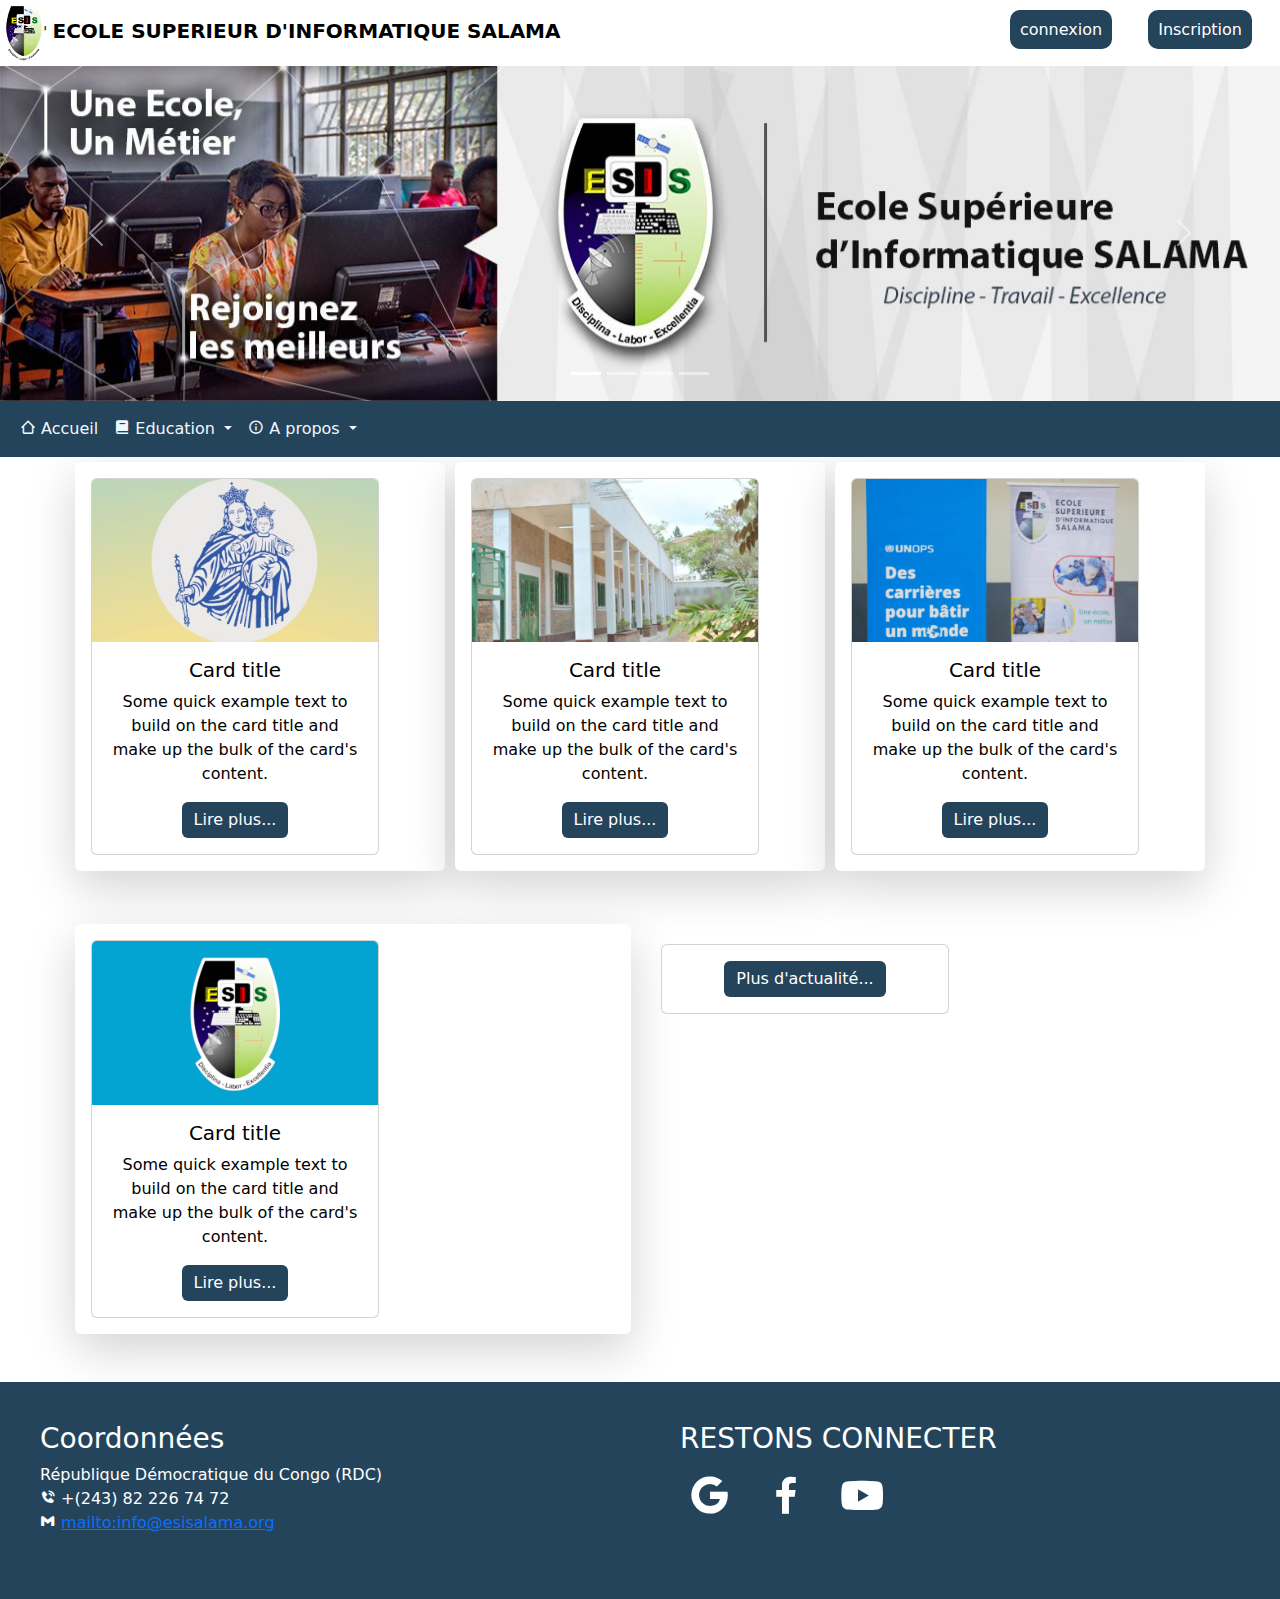
<file: index.html>
<!DOCTYPE html>
<html lang="en">
<head>
    <meta charset="utf-8">
    <meta name="viewport" content="width=device-width, initial-scale=1">
    <link href='https://unpkg.com/boxicons@2.1.2/css/boxicons.min.css' rel='stylesheet'>
    <link rel="shortcut icon" href="./asset/img/logo.png" type="image/x-icon">
    <link rel="stylesheet" href="./asset/framework/bootstrap.min.css">
    <script src="./asset/framework/bootstrap.bundle.min.js"></script>
    <!-- <link href="https://cdn.jsdelivr.net/npm/bootstrap@5.2.1/dist/css/bootstrap.min.css" rel="stylesheet">
    <script src="https://cdn.jsdelivr.net/npm/bootstrap@5.2.1/dist/js/bootstrap.bundle.min.js"></script> -->
    <link rel="stylesheet" href="./asset/css/index.css">
    <title>ESIS SALAMA</title>
</head>
<body>
<header>
    <!-- Inscription et connexion -->
    <div class="d-flex justify-content-between first-header">
      <div>
        <img src="./asset/img/logo.png" alt="">'
        <span class="ESIS">ECOLE SUPERIEUR D'INFORMATIQUE SALAMA</span>
      </div>
      <div class="d-flex flex-row-reverse Inscription-connexion">
          <div class="p-2"><a href="#">Inscription</a></div>
          <div class="p-2"><a href="https://www.esisalama.net/elearning/login/index.php">connexion</a></div>
      </div>
    </div>
    <!-- Carousel -->
    <div id="carouselExampleIndicators" class="carousel slide" data-bs-ride="true">
        <div class="carousel-indicators">
          <button type="button" data-bs-target="#carouselExampleIndicators" data-bs-slide-to="0" class="active" aria-current="true" aria-label="Slide 1"></button>
          <button type="button" data-bs-target="#carouselExampleIndicators" data-bs-slide-to="1" aria-label="Slide 2"></button>
          <button type="button" data-bs-target="#carouselExampleIndicators" data-bs-slide-to="2" aria-label="Slide 3"></button>
          <button type="button" data-bs-target="#carouselExampleIndicators" data-bs-slide-to="3" aria-label="Slide 4"></button>
        </div>
        <div class="carousel-inner">
          <div class="carousel-item active">
            <img src="./asset/img/banner_principale.jpg" class="d-block w-100" alt="principale">
          </div>
          <div class="carousel-item">
            <img src="./asset/img/banner_reseaux.png" class="d-block w-100" alt="reseaux">
          </div>
          <div class="carousel-item">
            <img src="./asset/img/banner_genie_log.png" class="d-block w-100" alt="genie logiciel">
          </div>
          <div class="carousel-item">
            <img src="./asset/img/banner_design.png" class="d-block w-100" alt="design">
          </div>
        </div>
        <button class="carousel-control-prev" type="button" data-bs-target="#carouselExampleIndicators" data-bs-slide="prev">
          <span class="carousel-control-prev-icon" aria-hidden="true"></span>
          <span class="visually-hidden">Previous</span>
        </button>
        <button class="carousel-control-next" type="button" data-bs-target="#carouselExampleIndicators" data-bs-slide="next">
          <span class="carousel-control-next-icon" aria-hidden="true"></span>
          <span class="visually-hidden">Next</span>
        </button>
    </div>
    <!-- Fin carousel -->
    <!-- Nav bar -->
    <nav class="navbar navbar-expand-lg third-header">
        <div class="container-fluid">
          <button class="navbar-toggler" type="button" data-bs-toggle="collapse" data-bs-target="#navbarNavDropdown" aria-controls="navbarNavDropdown" aria-expanded="false" aria-label="Toggle navigation" style="border: solid 1px white;">
            <span class="navbar-toggler-icon"></span>
          </button>
          <div class="collapse navbar-collapse" id="navbarNavDropdown">
            <ul class="navbar-nav">
              <li class="nav-item">
                <a class="nav-link link" aria-current="page" href="./index.html"><i class='bx bx-home-alt-2' ></i>  Accueil</a>
              </li>
              <li class="nav-item dropdown">
                <a class="nav-link dropdown-toggle link" href="#" role="button" data-bs-toggle="dropdown" aria-expanded="false">
                  <i class='bx bxs-book'></i>  Education
                </a>
                <ul class="dropdown-menu">
                  <li><a class="dropdown-item" href="./pages/horaire.html">Horaire</a></li>
                  <li><a class="dropdown-item" href="./pages/centre d'excellence.html">Centre d'Excellence</a></li>
                  <li><a class="dropdown-item" href="./pages/bibliotheque.html">Bibliotheque</a></li>
                  <li><a class="dropdown-item" href="./pages/publication.html" target="_blank">Publication</a></li>
                  <li><a class="dropdown-item" href="#">Recours</a></li>
                  <li><a class="dropdown-item" href="#">Suivi TFC</a></li>
                </ul>
              </li>
              <li class="nav-item dropdown">
                <a class="nav-link dropdown-toggle link" href="#" role="button" data-bs-toggle="dropdown" aria-expanded="false">
                <i class='bx bx-info-circle'></i>    A propos
                </a>
                <ul class="dropdown-menu">
                  <li><a class="dropdown-item" href="./pages/a-propos/a-propos.html">Presentation</a></li>
                  <li><a class="dropdown-item" href="./pages/a-propos/cursus.html">Cursus</a></li>
                  <li><a class="dropdown-item" href="./pages/a-propos/admission.html">Admmission</a></li>
                  <li><a class="dropdown-item" href="./pages/a-propos/contact.html">Nous contacter</a></li>
                </ul>
              </li>
            </ul>
          </div>
        </div>
    </nav>
</header>
<main>
    <div class="container text-center">
        <div class="row">
            <div class="col colonne cols-md-12 shadow-lg p-3 mb-5 bg-body rounded" >
                <div class="card" style="width: 18rem;">
                    <img src="./asset/img/Actualite/img-03062022-143540.jpeg" class="card-img-top" alt="...">
                    <div class="card-body">
                      <h5 class="card-title">Card title</h5>
                      <p class="card-text">Some quick example text to build on the card title and make up the bulk of the card's content.</p>
                      <a href="#" class="btn btn-primary">Lire plus...</a>
                    </div>
                  </div>
            </div>
            <div class="col colonne cols-md-12 shadow-lg p-3 mb-5 bg-body rounded">
                <div class="card" style="width: 18rem;">
                    <img src="./asset/img/Actualite/img-11072022-072850.jpg" class="card-img-top" alt="...">
                    <div class="card-body">
                      <h5 class="card-title">Card title</h5>
                      <p class="card-text">Some quick example text to build on the card title and make up the bulk of the card's content.</p>
                      <a href="#" class="btn btn-primary">Lire plus...</a>
                    </div>
                  </div>
            </div>
            <div class="col colonne cols-md-12 shadow-lg p-3 mb-5 bg-body rounded">
                <div class="card" style="width: 18rem;">
                    <img src="./asset/img/Actualite/img-11072022-183756.jpg" class="card-img-top" alt="...">
                    <div class="card-body">
                      <h5 class="card-title">Card title</h5>
                      <p class="card-text">Some quick example text to build on the card title and make up the bulk of the card's content.</p>
                      <a href="#" class="btn btn-primary">Lire plus...</a>
                    </div>
                  </div>
            </div>
            <div class="col colonne cols-md-12 shadow-lg p-3 mb-5 bg-body rounded">
                <div class="card" style="width: 18rem;">
                    <img src="./asset/img/Actualite/img-25082022-141338.png" class="card-img-top" alt="...">
                    <div class="card-body">
                      <h5 class="card-title">Card title</h5>
                      <p class="card-text">Some quick example text to build on the card title and make up the bulk of the card's content.</p>
                      <a href="#" class="btn btn-primary">Lire plus...</a>
                    </div>
                  </div>
            </div>
            <div class="col colonne cols-md-12">
              <div class="card" style="width: 18rem;">
                  <div class="card-body">
                    <a href="#" class="btn btn-primary">Plus d'actualité...</a>
                  </div>
                </div>
          </div>
        </div>
    </div>  
</main>
<footer >
    <div class="container-fluid">
        <div class="row">
            <div class="col-md-6 col-xs-12 footer">
                <h3>Coordonnées</h3>
                <p>République Démocratique du Congo (RDC)
                    <br>
                    <i class='bx bxs-phone-call'></i>
                    +(243) 82 226 74 72
                    <br>
                    <i class='bx bxl-gmail' ></i>
                    <a href="mailto:info@esisalama.org">mailto:info@esisalama.org</a>
            </div>
            <div class="col-md-6 col-xs-12 footer">
                <h3>RESTONS CONNECTER</h3>
                <p class="icons-contact">
                    <a href="#" target="_blank"><i class='bx bxl-google' ></i></a>
                    <a href="#" target="_blank"><i class='bx bxl-facebook' ></i></a>
                    <a href="#" target="_blank"><i class='bx bxl-youtube'></i></a>
                </p>
            </div>
        </div>
    </div>
</footer>
</body>
</html>
</file>
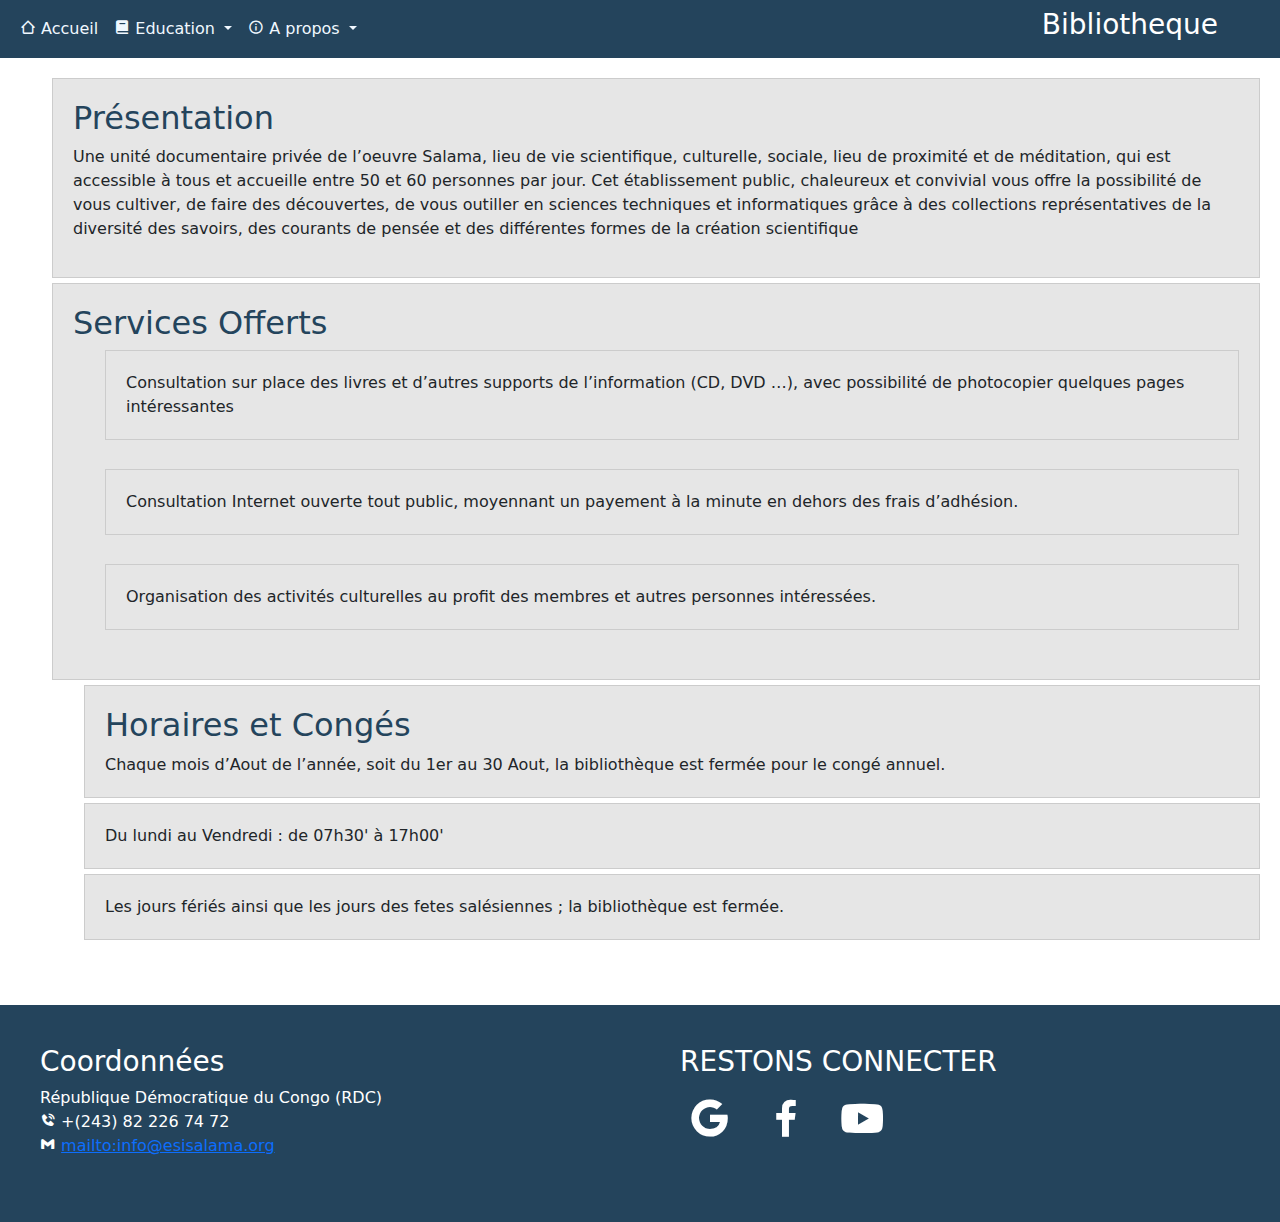
<file: pages/bibliotheque.html>
<!DOCTYPE html>
<html>
<head>
  <meta charset="utf-8">
  <meta name="viewport" content="width=device-width, initial-scale=1">
  <link href='https://unpkg.com/boxicons@2.1.2/css/boxicons.min.css' rel='stylesheet'>
  <link rel="shortcut icon" href="../asset/img/logo.png" type="image/x-icon">
  <link rel="stylesheet" href="../asset/framework/bootstrap.min.css">
  <script src="../asset/framework/bootstrap.bundle.min.js"></script>
  <!-- <link href="https://cdn.jsdelivr.net/npm/bootstrap@5.2.1/dist/css/bootstrap.min.css" rel="stylesheet">
  <script src="https://cdn.jsdelivr.net/npm/bootstrap@5.2.1/dist/js/bootstrap.bundle.min.js"></script> -->
  <link rel="stylesheet" href="../asset/css/index.css">
  <title>Bibliotheque</title>
</head>
<body >
<header>
<nav class="navbar navbar-expand-lg third-header">
    <div class="container-fluid">
      <button class="navbar-toggler" type="button" data-bs-toggle="collapse" data-bs-target="#navbarNavDropdown" aria-controls="navbarNavDropdown" aria-expanded="false" aria-label="Toggle navigation">
        <span class="navbar-toggler-icon"></span>
      </button>
      <div class="collapse navbar-collapse" id="navbarNavDropdown">
        <ul class="navbar-nav">
          <li class="nav-item">
            <a class="nav-link link" aria-current="page" href="../index.html"><i class='bx bx-home-alt-2' ></i>  Accueil</a>
          </li>
          <li class="nav-item dropdown">
            <a class="nav-link dropdown-toggle link" href="#" role="button" data-bs-toggle="dropdown" aria-expanded="false">
              <i class='bx bxs-book'></i>  Education
            </a>
            <ul class="dropdown-menu">
              <li><a class="dropdown-item" href="./horaire.html">Horaire</a></li>
              <li><a class="dropdown-item" href="./centre d'excellence.html">Centre d'Excellence</a></li>
              <li><a class="dropdown-item" href="./bibliotheque.html">Bibliotheque</a></li>
              <li><a class="dropdown-item" href="./publication.html" target="_blank">Publication</a></li>
              <li><a class="dropdown-item" href="#">Recours</a></li>
              <li><a class="dropdown-item" href="#">Suivi TFC</a></li>
            </ul>
          </li>
          <li class="nav-item dropdown">
            <a class="nav-link dropdown-toggle link" href="#" role="button" data-bs-toggle="dropdown" aria-expanded="false">
            <i class='bx bx-info-circle'></i>    A propos
            </a>
            <ul class="dropdown-menu">
              <li><a class="dropdown-item" href="./pages/a-propos/a-propos.html">Presentation</a></li>
              <li><a class="dropdown-item" href="./pages/a-propos/cursus.html">Cursus</a></li>
              <li><a class="dropdown-item" href="./pages/a-propos/admission.html">Admmission</a></li>
              <li><a class="dropdown-item" href="./pages/a-propos/contact.html">Nous contacter</a></li>
            </ul>
          </li>
        </ul>
      </div>
      <div>
        <h3 class="active-page">Bibliotheque</h3>
      </div>
    </div>
</nav>
</header>
<main style="font: px25/1.5 timesnewroman, Helvetica,sans-serif;" class="bilbiotheque">
    <ul id="bibliotheque">
      <li>
          <h3>Présentation</h3>

          <p>Une unité documentaire privée de l’oeuvre Salama, lieu de vie scientifique, culturelle, sociale, lieu de proximité et de méditation, qui est accessible à tous et accueille entre 50 et 60 personnes par jour. Cet établissement public, chaleureux et convivial vous offre la possibilité de vous cultiver, de faire des découvertes, de vous outiller en sciences techniques et informatiques grâce à des collections représentatives de la diversité des savoirs, des courants de pensée et des différentes formes de la création scientifique</p>
          
      </li>


      <li>
          <h3>Services Offerts</h3>

          
          <ul id="bibliotheque">
            <li>Consultation sur place des livres et d’autres supports de l’information (CD, DVD …), avec possibilité de photocopier quelques pages intéressantes</li>
        
            
            <br>
            <li>Consultation Internet ouverte tout public, moyennant un payement à la minute en dehors des frais d’adhésion.</li>
            <br>
            <li>Organisation des activités culturelles au profit des membres et autres personnes intéressées.</li>
            <br>
          </ul>
            
        </li>



          
        <ul id="bibliotheque">
          <li><h3>Horaires et Congés</h3>
          Chaque mois d’Aout de l’année, soit du 1er au 30 Aout, la bibliothèque est fermée pour le congé annuel.
          <br>
          <li>Du lundi au Vendredi : de 07h30' à 17h00'</li>
          <li>Les jours fériés ainsi que les jours des fetes salésiennes ; la bibliothèque est fermée.</li>
          <br>
        </ul>
            
      </li>
      </ul>
</main>
<footer >
  <div class="container-fluid">
      <div class="row">
          <div class="col-md-6 col-xs-12 footer">
              <h3>Coordonnées</h3>
              <p>République Démocratique du Congo (RDC)
                  <br>
                  <i class='bx bxs-phone-call'></i>
                  +(243) 82 226 74 72
                  <br>
                  <i class='bx bxl-gmail' ></i>
                  <a href="mailto:info@esisalama.org">mailto:info@esisalama.org</a>
          </div>
          <div class="col-md-6 col-xs-12 footer">
              <h3>RESTONS CONNECTER</h3>
              <p class="icons-contact">
                  <a href="#" target="_blank"><i class='bx bxl-google' ></i></a>
                  <a href="#" target="_blank"><i class='bx bxl-facebook' ></i></a>
                  <a href="#" target="_blank"><i class='bx bxl-youtube'></i></a>
              </p>
          </div>
      </div>
  </div>
</footer>
</body>
</html>
</file>
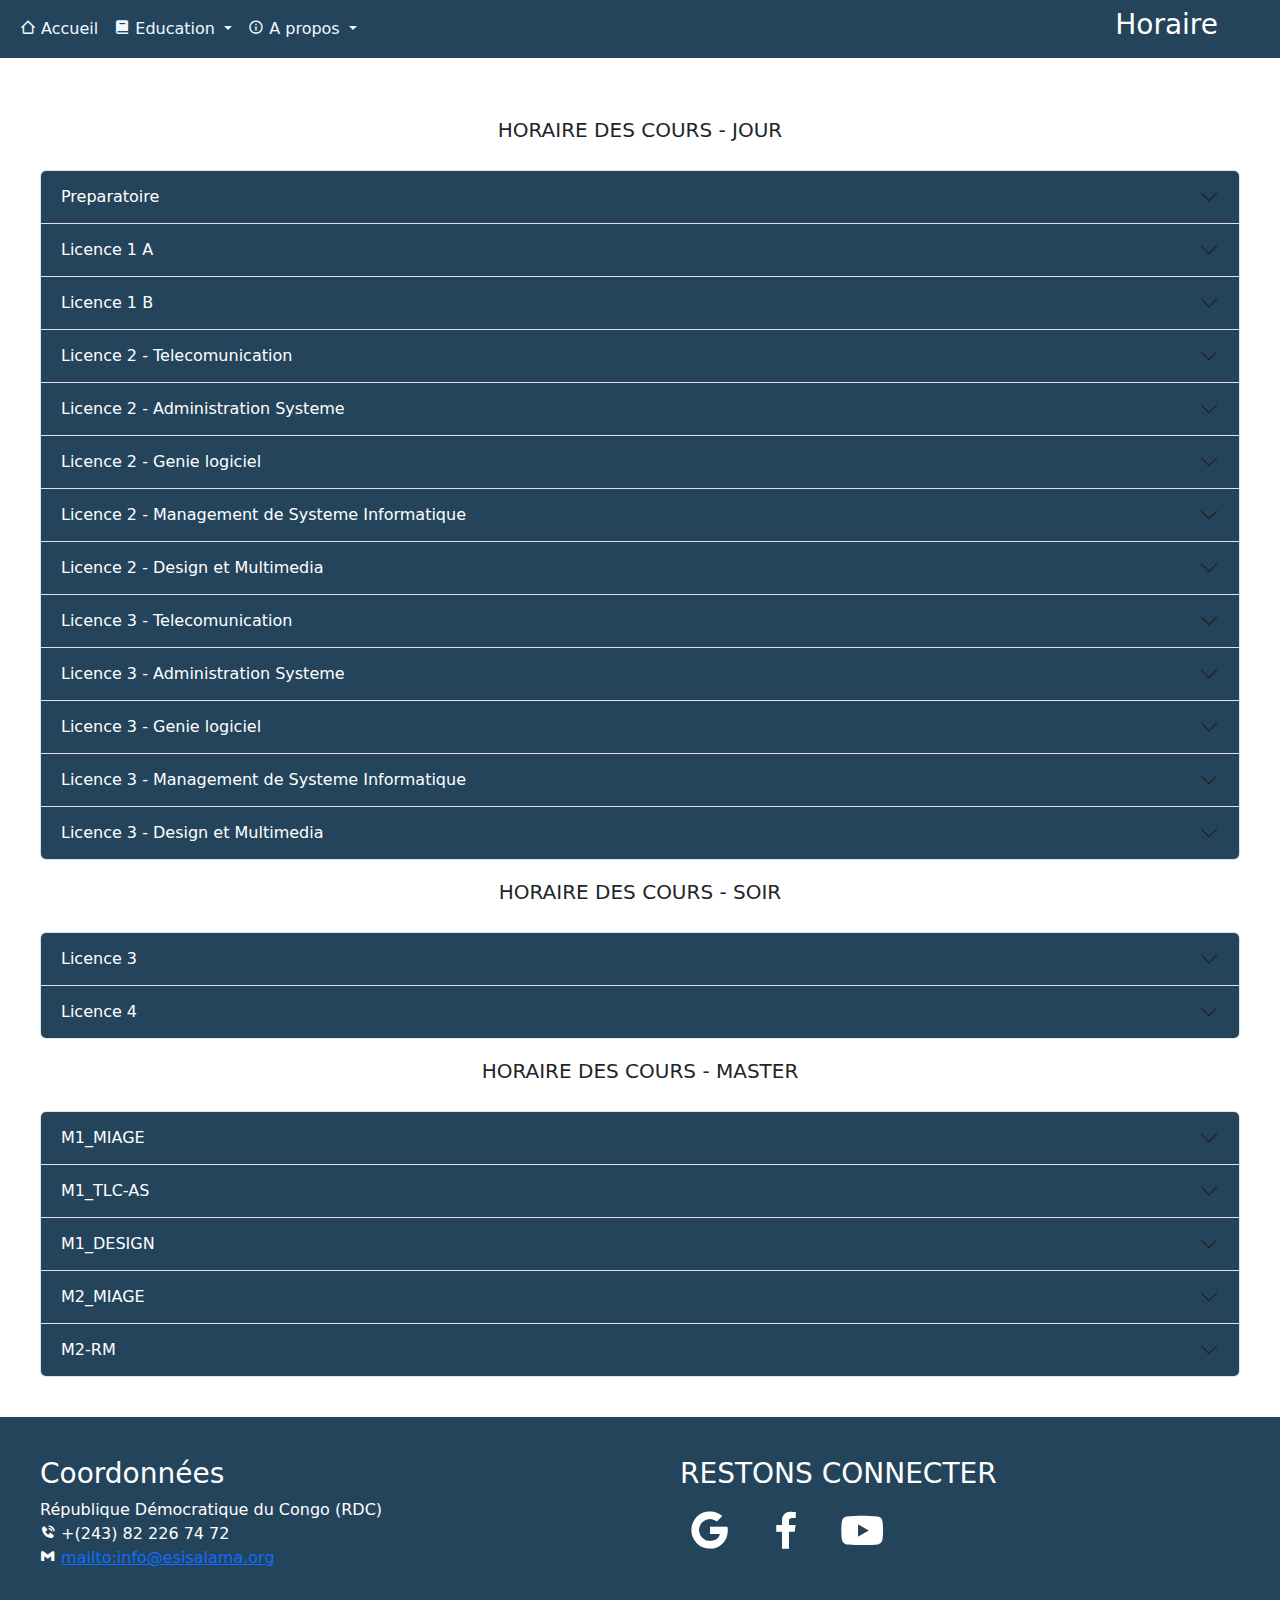
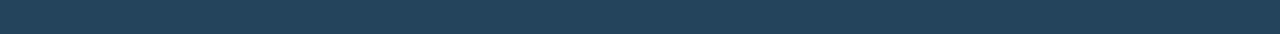
<file: pages/horaire.html>
<!DOCTYPE html>
<html lang="en">
<head>
    <meta charset="UTF-8">
    <meta http-equiv="X-UA-Compatible" content="IE=edge">
    <meta name="viewport" content="width=device-width, initial-scale=1.0">
    <link href="../asset/img/logo.png" rel="icon" type="image/png">
    <link href='https://unpkg.com/boxicons@2.1.2/css/boxicons.min.css' rel='stylesheet'>
    <link href="https://cdn.jsdelivr.net/npm/bootstrap@5.2.1/dist/css/bootstrap.min.css" rel="stylesheet">
    <script src="https://cdn.jsdelivr.net/npm/bootstrap@5.2.1/dist/js/bootstrap.bundle.min.js"></script>
    <link rel="stylesheet" href="../asset/css/index.css">
    <title>Horaires</title>
</head>
<body>
  <header>
    <nav class="navbar navbar-expand-lg third-header">
        <div class="container-fluid">
          <button class="navbar-toggler" type="button" data-bs-toggle="collapse" data-bs-target="#navbarNavDropdown" aria-controls="navbarNavDropdown" aria-expanded="false" aria-label="Toggle navigation">
            <span class="navbar-toggler-icon"></span>
          </button>
          <div class="collapse navbar-collapse" id="navbarNavDropdown">
            <ul class="navbar-nav">
              <li class="nav-item">
                <a class="nav-link link" aria-current="page" href="../index.html"><i class='bx bx-home-alt-2' ></i>  Accueil</a>
              </li>
              <li class="nav-item dropdown">
                <a class="nav-link dropdown-toggle link" href="#" role="button" data-bs-toggle="dropdown" aria-expanded="false">
                  <i class='bx bxs-book'></i>  Education
                </a>
                <ul class="dropdown-menu">
                  <li><a class="dropdown-item" href="./horaire.html">Horaire</a></li>
                  <li><a class="dropdown-item" href="./centre d'excellence.html">Centre d'Excellence</a></li>
                  <li><a class="dropdown-item" href="./bibliotheque.html">Bibliotheque</a></li>
                  <li><a class="dropdown-item" href="./publication.html" target="_blank">Publication</a></li>
                  <li><a class="dropdown-item" href="#">Recours</a></li>
                  <li><a class="dropdown-item" href="#">Suivi TFC</a></li>
                </ul>
              </li>
              <li class="nav-item dropdown">
                <a class="nav-link dropdown-toggle link" href="#" role="button" data-bs-toggle="dropdown" aria-expanded="false">
                <i class='bx bx-info-circle'></i>    A propos
                </a>
                <ul class="dropdown-menu">
                  <li><a class="dropdown-item" href="./a-propos/a-propos.html">Presentation</a></li>
                  <li><a class="dropdown-item" href="./a-propos/cursus.html">Cursus</a></li>
                  <li><a class="dropdown-item" href="./a-propos/admission.html">Admmission</a></li>
                  <li><a class="dropdown-item" href="./a-propos/contact.html">Nous contacter</a></li>
                </ul>
              </li>
            </ul>
          </div>
          <div>
            <h3 class="active-page">Horaire</h3>
          </div>
        </div>
    </nav>
  </header>

  <main class="horaire">
    
    <!-- Horaire jours -->
    <h5>HORAIRE DES COURS - JOUR</h5>
    <div>
      <div class="accordion" id="accordionExample">
          <div class="accordion-item">
            <h2 class="accordion-header" id="headingOne">
              <button class="accordion-button collapsed" type="button" data-bs-toggle="collapse" data-bs-target="#collapseOne" aria-expanded="false" aria-controls="collapseOne">
                Preparatoire
              </button>
            </h2>
            <div id="collapseOne" class="accordion-collapse collapse" aria-labelledby="headingTwo" data-bs-parent="#accordionExample">
              <div class="accordion-body">
                #Horaire de la filiere
              </div>
            </div>
          </div>
          <div class="accordion-item">
            <h2 class="accordion-header" id="headingTwoA">
              <button class="accordion-button collapsed" type="button" data-bs-toggle="collapse" data-bs-target="#collapseTwoA" aria-expanded="false" aria-controls="collapseTwoA">
                Licence 1 A
              </button>
            </h2>
            <div id="collapseTwoA" class="accordion-collapse collapse" aria-labelledby="headingTwo" data-bs-parent="#accordionExample">
              <div class="accordion-body">
                #Horaire de la filiere
              </div>
            </div>
          </div>
          <div class="accordion-item">
            <h2 class="accordion-header" id="headingTwo">
              <button class="accordion-button collapsed" type="button" data-bs-toggle="collapse" data-bs-target="#collapseTwo" aria-expanded="false" aria-controls="collapseTwo">
                Licence 1 B
              </button>
            </h2>
            <div id="collapseTwo" class="accordion-collapse collapse" aria-labelledby="headingTwo" data-bs-parent="#accordionExample">
              <div class="accordion-body">
                #Horaire de la filiere
              </div>
            </div>
          </div>
          <div class="accordion-item">
            <h2 class="accordion-header" id="headingThree">
              <button class="accordion-button collapsed" type="button" data-bs-toggle="collapse" data-bs-target="#collapseThree" aria-expanded="false" aria-controls="collapseThree">
                Licence 2 - Telecomunication
              </button>
            </h2>
            <div id="collapseThree" class="accordion-collapse collapse" aria-labelledby="headingThree" data-bs-parent="#accordionExample">
              <div class="accordion-body">
                #Horaire de la filiere
              </div>
            </div>
          </div>
          <div class="accordion-item">
              <h2 class="accordion-header" id="headingThree">
                <button class="accordion-button collapsed" type="button" data-bs-toggle="collapse" data-bs-target="#collapseFour" aria-expanded="false" aria-controls="collapseFour">
                  Licence 2 - Administration Systeme
                </button>
              </h2>
              <div id="collapseFour" class="accordion-collapse collapse" aria-labelledby="headingThree" data-bs-parent="#accordionExample">
                <div class="accordion-body">
                  #Horaire de la filiere
                </div>
              </div>
          </div>
          <div class="accordion-item">
              <h2 class="accordion-header" id="headingFive">
                <button class="accordion-button collapsed" type="button" data-bs-toggle="collapse" data-bs-target="#collapseFive" aria-expanded="false" aria-controls="collapseFive">
                  Licence 2 - Genie logiciel
                </button>
              </h2>
              <div id="collapseFive" class="accordion-collapse collapse" aria-labelledby="headingThree" data-bs-parent="#accordionExample">
                <div class="accordion-body">
                  #Horaire de la filiere
                </div>
              </div>
          </div>
          <div class="accordion-item">
              <h2 class="accordion-header" id="headingSix">
                <button class="accordion-button collapsed" type="button" data-bs-toggle="collapse" data-bs-target="#collapseSix" aria-expanded="false" aria-controls="collapseSix">
                  Licence 2 - Management de Systeme Informatique
                </button>
              </h2>
              <div id="collapseSix" class="accordion-collapse collapse" aria-labelledby="headingThree" data-bs-parent="#accordionExample">
                <div class="accordion-body">
                  #Horaire de la filiere
                </div>
              </div>
          </div>
          <div class="accordion-item">
              <h2 class="accordion-header" id="headingSeven">
                <button class="accordion-button collapsed" type="button" data-bs-toggle="collapse" data-bs-target="#collapseSeven" aria-expanded="false" aria-controls="collapseSeven">
                  Licence 2 - Design et Multimedia
                </button>
              </h2>
              <div id="collapseSeven" class="accordion-collapse collapse" aria-labelledby="headingThree" data-bs-parent="#accordionExample">
                <div class="accordion-body">
                  #Horaire de la filiere
                </div>
              </div>
          </div>
          <div class="accordion-item">
            <h2 class="accordion-header" id="headingEight">
              <button class="accordion-button collapsed" type="button" data-bs-toggle="collapse" data-bs-target="#collapseEight" aria-expanded="false" aria-controls="collapseEight">
                Licence 3 - Telecomunication
              </button>
            </h2>
            <div id="collapseEight" class="accordion-collapse collapse" aria-labelledby="headingThree" data-bs-parent="#accordionExample">
              <div class="accordion-body">
                #Horaire de la filiere
              </div>
            </div>
          </div>
          <div class="accordion-item">
              <h2 class="accordion-header" id="headingNine">
                <button class="accordion-button collapsed" type="button" data-bs-toggle="collapse" data-bs-target="#collapseNine" aria-expanded="false" aria-controls="collapseNine">
                  Licence 3 - Administration Systeme
                </button>
              </h2>
              <div id="collapseNine" class="accordion-collapse collapse" aria-labelledby="headingThree" data-bs-parent="#accordionExample">
                <div class="accordion-body">
                  #Horaire de la filiere
                </div>
              </div>
          </div>
          <div class="accordion-item">
              <h2 class="accordion-header" id="headingTen">
                <button class="accordion-button collapsed" type="button" data-bs-toggle="collapse" data-bs-target="#collapseTen" aria-expanded="false" aria-controls="collapseTen">
                  Licence 3 - Genie logiciel
                </button>
              </h2>
              <div id="collapseTen" class="accordion-collapse collapse" aria-labelledby="headingThree" data-bs-parent="#accordionExample">
                <div class="accordion-body">
                  #Horaire de la filiere
                </div>
              </div>
          </div>
          <div class="accordion-item">
              <h2 class="accordion-header" id="headingEleven">
                <button class="accordion-button collapsed" type="button" data-bs-toggle="collapse" data-bs-target="#collapseEleven" aria-expanded="false" aria-controls="collapseEleven">
                  Licence 3 - Management de Systeme Informatique
                </button>
              </h2>
              <div id="collapseEleven" class="accordion-collapse collapse" aria-labelledby="headingThree" data-bs-parent="#accordionExample">
                <div class="accordion-body">
                  #Horaire de la filiere
                </div>
              </div>
          </div>
          <div class="accordion-item">
              <h2 class="accordion-header" id="headingTwelve">
                <button class="accordion-button collapsed" type="button" data-bs-toggle="collapse" data-bs-target="#collapseTwelve" aria-expanded="false" aria-controls="collapseTwelve">
                  Licence 3 - Design et Multimedia
                </button>
              </h2>
              <div id="collapseTwelve" class="accordion-collapse collapse" aria-labelledby="headingThree" data-bs-parent="#accordionExample">
                <div class="accordion-body">
                  #Horaire de la filiere
                </div>
              </div>
          </div>
        </div>
    </div>

    <!-- Horaire soir -->
    <h5>HORAIRE DES COURS - SOIR</h5>
    <div class="accordion" id="accordionExample">
        <div class="accordion-item">
          <h2 class="accordion-header" id="headingThirdteen">
            <button class="accordion-button collapsed" type="button" data-bs-toggle="collapse" data-bs-target="#collapseThirdteen" aria-expanded="false" aria-controls="collapseThirdteen">
              Licence 3
            </button>
          </h2>
          <div id="collapseThirdteen" class="accordion-collapse collapse" aria-labelledby="headingThree" data-bs-parent="#accordionExample">
            <div class="accordion-body">
              #Horaire de la filiere
            </div>
          </div>
        </div>
  
        <div class="accordion-item">
            <h2 class="accordion-header" id="headingFouthteen">
              <button class="accordion-button collapsed" type="button" data-bs-toggle="collapse" data-bs-target="#collapseFouthteen" aria-expanded="false" aria-controls="collapseFouthteen">
                Licence 4 
              </button>
            </h2>
            <div id="collapseFouthteen" class="accordion-collapse collapse" aria-labelledby="headingThree" data-bs-parent="#accordionExample">
              <div class="accordion-body">
                #Horaire de la filiere
              </div>
            </div>
        </div>
      </div>

    <!-- Horaire master -->
    <h5>HORAIRE DES COURS - MASTER</h5>
    <div class="accordion" id="accordionExample">
      <div class="accordion-item">
        <h2 class="accordion-header" id="headingFifthteen">
          <button class="accordion-button collapsed" type="button" data-bs-toggle="collapse" data-bs-target="#collapseFifthteen" aria-expanded="false" aria-controls="collapseFifthteen">
            M1_MIAGE
          </button>
        </h2>
        <div id="collapseFifthteen" class="accordion-collapse collapse" aria-labelledby="headingThree" data-bs-parent="#accordionExample">
          <div class="accordion-body">
            #Horaire de la filiere
          </div>
        </div>
      </div>
      <div class="accordion-item">
          <h2 class="accordion-header" id="headingSixteen">
            <button class="accordion-button collapsed" type="button" data-bs-toggle="collapse" data-bs-target="#collapseSixteen" aria-expanded="false" aria-controls="collapseSixteen">
              M1_TLC-AS
            </button>
          </h2>
          <div id="collapseSixteen" class="accordion-collapse collapse" aria-labelledby="headingThree" data-bs-parent="#accordionExample">
            <div class="accordion-body">
              #Horaire de la filiere
            </div>
          </div>
      </div>
      <div class="accordion-item">
        <h2 class="accordion-header" id="headingSeventeen">
          <button class="accordion-button collapsed" type="button" data-bs-toggle="collapse" data-bs-target="#collapseSeventeen" aria-expanded="false" aria-controls="collapseSeventeen">
            M1_DESIGN
          </button>
        </h2>
        <div id="collapseSeventeen" class="accordion-collapse collapse" aria-labelledby="headingThree" data-bs-parent="#accordionExample">
          <div class="accordion-body">
            #Horaire de la filiere
          </div>
        </div>
      </div>
      <div class="accordion-item">
      <h2 class="accordion-header" id="headingEighteen">
        <button class="accordion-button collapsed" type="button" data-bs-toggle="collapse" data-bs-target="#collapseEighteen" aria-expanded="false" aria-controls="collapEighteen">
          M2_MIAGE
        </button>
      </h2>
      <div id="collapseEighteen" class="accordion-collapse collapse" aria-labelledby="headingThree" data-bs-parent="#accordionExample">
        <div class="accordion-body">
          #Horaire de la filiere
        </div>
      </div>
      </div>
      <div class="accordion-item">
    <h2 class="accordion-header" id="headingNineteen">
      <button class="accordion-button collapsed" type="button" data-bs-toggle="collapse" data-bs-target="#collapseNineteen" aria-expanded="false" aria-controls="collapseNineteen">
        M2-RM
      </button>
    </h2>
    <div id="collapseNineteen" class="accordion-collapse collapse" aria-labelledby="headingThree" data-bs-parent="#accordionExample">
      <div class="accordion-body">
        #Horaire de la filiere
      </div>
    </div>
      </div>
    </div>
  </main>

  <footer >
    <div class="container-fluid">
        <div class="row">
            <div class="col-md-6 col-xs-12 footer">
                <h3>Coordonnées</h3>
                <p>République Démocratique du Congo (RDC)
                    <br>
                    <i class='bx bxs-phone-call'></i>
                    +(243) 82 226 74 72
                    <br>
                    <i class='bx bxl-gmail' ></i>
                    <a href="mailto:info@esisalama.org">mailto:info@esisalama.org</a>
            </div>
            <div class="col-md-6 col-xs-12 footer">
                <h3>RESTONS CONNECTER</h3>
                <p class="icons-contact">
                    <a href="#" target="_blank"><i class='bx bxl-google' ></i></a>
                    <a href="#" target="_blank"><i class='bx bxl-facebook' ></i></a>
                    <a href="#" target="_blank"><i class='bx bxl-youtube'></i></a>
                </p>
            </div>
        </div>
    </div>
  </footer>


</body>
</html>
</file>
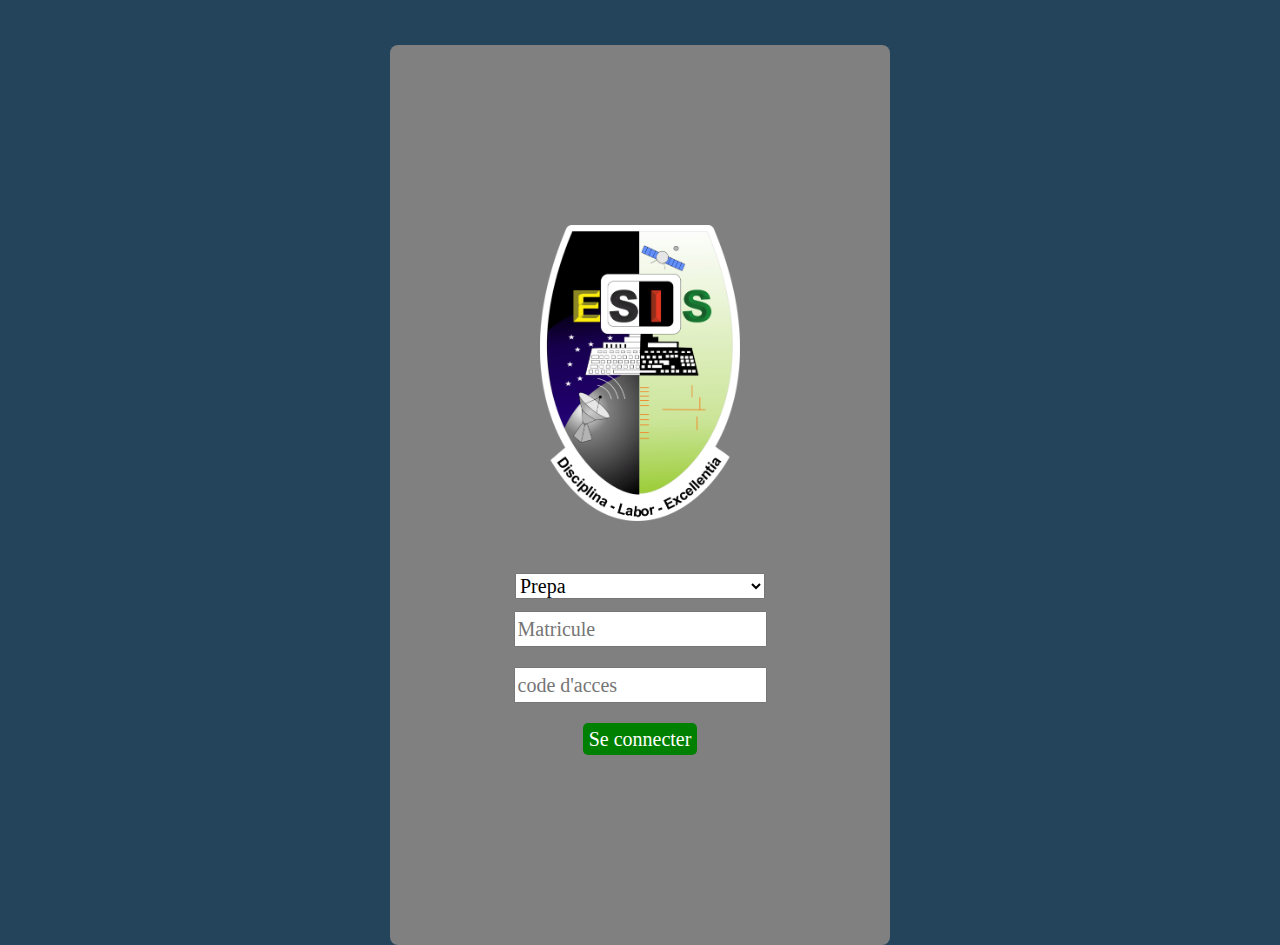
<file: pages/publication.html>
<!DOCTYPE html>
<html lang="en">
<head>
    <meta charset="UTF-8">
    <meta http-equiv="X-UA-Compatible" content="IE=edge">
    <meta name="viewport" content="width=device-width, initial-scale=1.0">
    <link href="../asset/img/logo.png" rel="icon" type="image/png">
    <link href='https://unpkg.com/boxicons@2.1.2/css/boxicons.min.css' rel='stylesheet'>
    <link href="https://cdn.jsdelivr.net/npm/bootstrap@5.2.1/dist/css/bootstrap.min.css" rel="stylesheet">
    <script src="https://cdn.jsdelivr.net/npm/bootstrap@5.2.1/dist/js/bootstrap.bundle.min.js"></script>
    <link rel="stylesheet" href="../asset/css/index.css">
    <title>Resultat</title>
</head>
<body id="publication">
    <div class="contenair">
        <div>
            <div style="margin-bottom: 50px;">
                <img src="../asset/img/logo x-large.png" class="img-fluid text-center" alt="" width="200px" height="200px">
            </div>
            <div>
                <select name="promotion" id="" class="promotion">
                    <option value="">Prepa</option>
                    <option value="">Licence1</option>
                    <option value="">Licence 2 TLC</option>
                    <option value="">Licence 2 AS</option>
                    <option value="">Licence 2 GL</option>
                    <option value="">Licence 2 MSI</option>
                    <option value="">Licence 2 DSG</option>
                    <option value="">Licence 3 TLC</option>
                    <option value="">Licence 3 AS</option>
                    <option value="">Licence 3 GL</option>
                    <option value="">Licence 3 MSI</option>
                    <option value="">Licence 3   DSG</option>

                </select>
            </div>
            <div>
                <input type="text" placeholder="Matricule">
            </div>
            <div>
                <input type="password" placeholder="code d'acces">
            </div>
            <div>
                <input type="submit" value="Se connecter">
            </div>
        </div>
    </div>
</body>
</html>
</file>
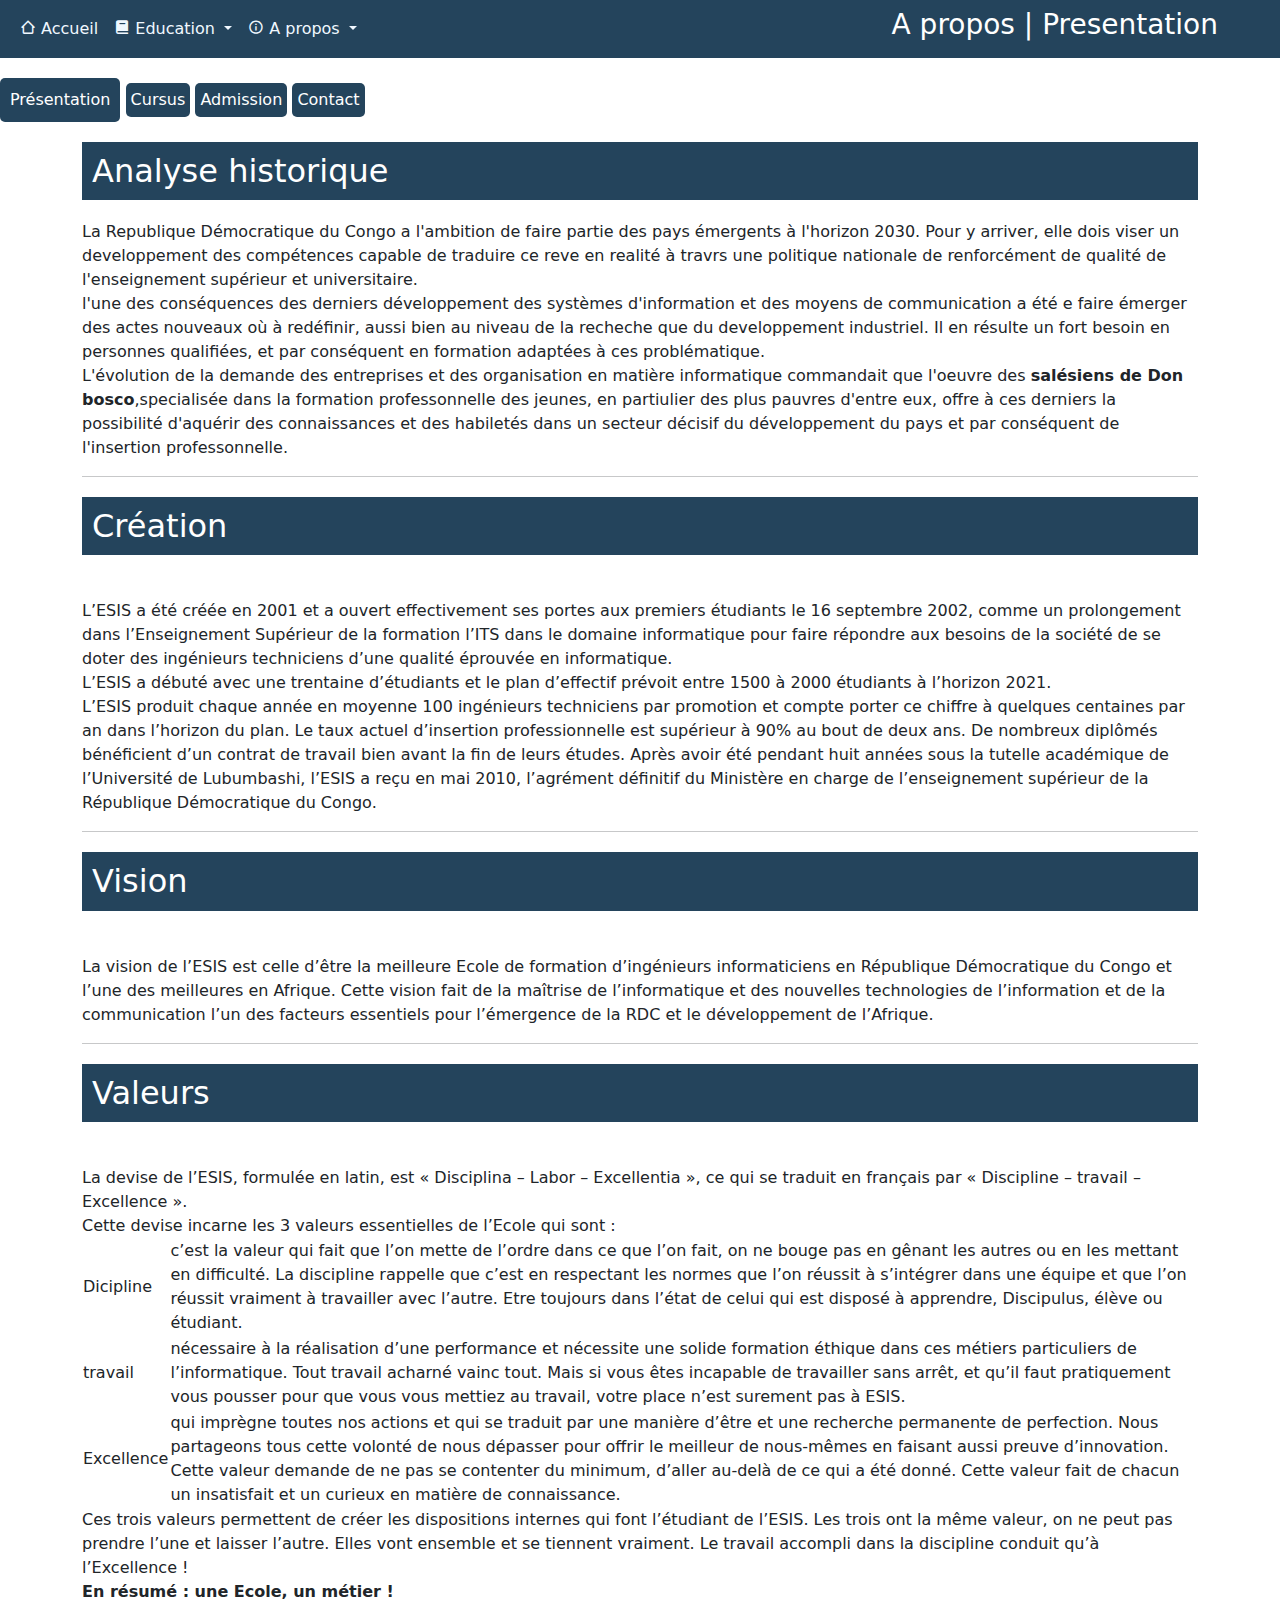
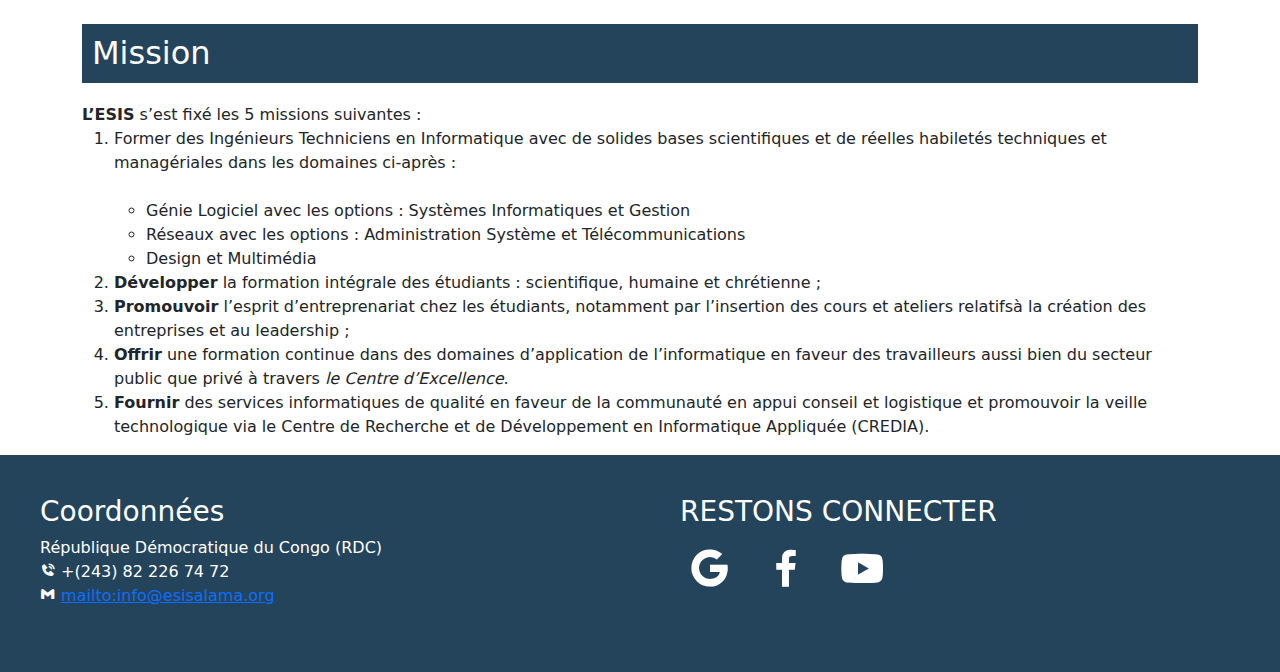
<file: pages/a-propos/a-propos.html>
<!DOCTYPE html>
<html lang="en">
<head>
    <meta charset="utf-8">
    <meta name="viewport" content="width=device-width, initial-scale=1">
    <link href='https://unpkg.com/boxicons@2.1.2/css/boxicons.min.css' rel='stylesheet'>
    <link rel="shortcut icon" href="./asset/img/logo.png" type="image/x-icon">
    <link rel="stylesheet" href="../../asset/framework/bootstrap.min.css">
    <script src="../../asset/framework/bootstrap.bundle.min.js"></script>
    <!-- <link href="https://cdn.jsdelivr.net/npm/bootstrap@5.2.1/dist/css/bootstrap.min.css" rel="stylesheet">
    <script src="https://cdn.jsdelivr.net/npm/bootstrap@5.2.1/dist/js/bootstrap.bundle.min.js"></script> -->
    <link rel="stylesheet" href="../../asset/css/index.css">
    <title>Presentation</title>
</head>
<body>
    <header>
        <nav class="navbar navbar-expand-lg third-header">
            <div class="container-fluid">
            <button class="navbar-toggler" type="button" data-bs-toggle="collapse" data-bs-target="#navbarNavDropdown" aria-controls="navbarNavDropdown" aria-expanded="false" aria-label="Toggle navigation">
                <span class="navbar-toggler-icon"></span>
            </button>
            <div class="collapse navbar-collapse" id="navbarNavDropdown">
                <ul class="navbar-nav">
                <li class="nav-item">
                    <a class="nav-link link" aria-current="page" href="../../index.html"><i class='bx bx-home-alt-2' ></i>  Accueil</a>
                </li>
                <li class="nav-item dropdown">
                    <a class="nav-link dropdown-toggle link" href="#" role="button" data-bs-toggle="dropdown" aria-expanded="false">
                    <i class='bx bxs-book'></i>  Education
                    </a>
                    <ul class="dropdown-menu">
                    <li><a class="dropdown-item" href="../horaire.html">Horaire</a></li>
                    <li><a class="dropdown-item" href="../centre d'excellence.html">Centre d'Excellence</a></li>
                    <li><a class="dropdown-item" href="../bibliotheque.html">Bibliotheque</a></li>
                    <li><a class="dropdown-item" href="../publication.html" target="_blank">Publication</a></li>
                    <li><a class="dropdown-item" href="#">Recours</a></li>
                    <li><a class="dropdown-item" href="#">Suivi TFC</a></li>
                    </ul>
                </li>
                <li class="nav-item dropdown">
                    <a class="nav-link dropdown-toggle link" href="#" role="button" data-bs-toggle="dropdown" aria-expanded="false">
                    <i class='bx bx-info-circle'></i>    A propos
                    </a>
                    <ul class="dropdown-menu">
                    <li><a class="dropdown-item" href="./a-propos.html">Presentation</a></li>
                    <li><a class="dropdown-item" href="./cursus.html">Cursus</a></li>
                    <li><a class="dropdown-item" href="./admission.html">Admmission</a></li>
                    <li><a class="dropdown-item" href="./contact.html">Nous contacter</a></li>
                    </ul>
                </li>
                </ul>
            </div>
            <div>
                <h3 class="active-page">A propos | Presentation</h3>
            </div>
            </div>
        </nav>
        <div class="nav-bar-a-propos">
            <button class="active"><a href="./a-propos.html">Présentation</a> </button>
            <button><a href="./cursus.html"> Cursus</a> </button>
            <button><a href="./admission.html">Admission</a> </button>
            <button><a href="./contact.html"> Contact</a></button>
        </div>
    </header>

    <main class="container">
        <div class="text">
        <h2 class="titre">Analyse historique</h2>
        La Republique Démocratique du Congo a l'ambition de faire partie des pays émergents 
            à l'horizon 2030. Pour y arriver, elle dois viser un developpement des compétences capable de traduire ce reve en realité à travrs 
            une politique nationale de renforcément de qualité de l'enseignement supérieur et universitaire. <br>
            l'une des conséquences des derniers développement des systèmes d'information et des moyens de communication a été e faire émerger des 
            actes nouveaux où à redéfinir, aussi bien au niveau de la recheche que du developpement industriel. Il en résulte un fort besoin en personnes 
            qualifiées, et par conséquent en formation adaptées à ces problématique. <br>
            L'évolution de la demande des entreprises et des organisation en matière informatique commandait que l'oeuvre des <strong> salésiens de Don bosco</strong>,specialisée 
            dans la formation professonnelle des jeunes, en partiulier des plus pauvres d'entre eux, offre à ces derniers la possibilité d'aquérir des connaissances et des habiletés dans un secteur décisif du développement du pays et par
            conséquent de l'insertion professonnelle.</div><hr>
        <div class="graph">    
        <h2 class="titre">Création</h2><br>
        L’ESIS a été créée en 2001 et a ouvert effectivement ses portes aux premiers étudiants le 16 septembre 2002, comme un prolongement dans l’Enseignement Supérieur de la formation l’ITS dans le domaine informatique pour faire répondre aux besoins de la société de se doter des ingénieurs techniciens d’une qualité éprouvée en informatique. <br>
        L’ESIS a débuté avec une trentaine d’étudiants et le plan d’effectif prévoit entre 1500 à 2000 étudiants à l’horizon 2021. <br>
        L’ESIS produit chaque année en moyenne 100 ingénieurs techniciens par promotion et compte porter ce chiffre à quelques centaines 
        par an dans l’horizon du plan. Le taux actuel d’insertion professionnelle est supérieur à 90% au bout de deux ans.
        De nombreux diplômés bénéficient d’un contrat de travail bien avant la fin de leurs études. Après avoir été pendant huit années sous la tutelle
        académique de l’Université de Lubumbashi, l’ESIS a reçu en mai 2010, l’agrément définitif du Ministère en charge de l’enseignement supérieur de la République Démocratique du Congo.</div><hr>
        <div class="text">
        <h2 class="titre">Vision</h2> <br>
        La vision de l’ESIS est celle d’être la meilleure Ecole de formation d’ingénieurs informaticiens en République Démocratique du Congo et l’une des meilleures en Afrique. Cette vision fait de la maîtrise de l’informatique et des nouvelles technologies de l’information et de la communication l’un des facteurs essentiels pour l’émergence 
        de la RDC et le développement de l’Afrique. </div><hr>
        <div class="graph">
        <h2 class="titre">Valeurs</h2> <br>
            La devise de l’ESIS, formulée en latin, est « Disciplina – Labor – Excellentia », ce qui se traduit en français par « Discipline – travail – Excellence ». <br>
            Cette devise incarne les 3 valeurs essentielles de l’Ecole qui sont : <br>
            <table>
                <tr>
                <td>Dicipline</td>
                <td>c’est la valeur qui fait que l’on mette de l’ordre dans ce que l’on fait, on ne bouge pas en gênant les autres ou en les mettant en difficulté.
                La discipline rappelle que c’est en respectant les normes que l’on réussit à s’intégrer dans une équipe et que l’on réussit vraiment à travailler avec l’autre.
                Etre toujours dans l’état de celui qui est disposé à apprendre, Discipulus, élève ou étudiant.</td>
                </tr>
                <tr>            
                <td>travail</td>
                <td>nécessaire à la réalisation d’une performance et nécessite une solide formation éthique dans ces métiers particuliers de l’informatique. Tout travail acharné vainc tout.
                Mais si vous êtes incapable de travailler sans arrêt, et qu’il faut pratiquement vous pousser pour que vous vous mettiez au travail, votre place n’est surement pas à ESIS.</td>
                </tr>
                <tr>
                    <td>Excellence</td>
                    <td>qui imprègne toutes nos actions et qui se traduit par une manière d’être et une recherche permanente de perfection.
                    Nous partageons tous cette volonté de nous dépasser pour offrir le meilleur de nous-mêmes en faisant aussi preuve d’innovation. 
                    Cette valeur demande de ne pas se contenter du minimum, d’aller au-delà de ce qui a été donné.
                    Cette valeur fait de chacun un insatisfait et un curieux en matière de connaissance.</td>
                </tr>   
            </table>
            Ces trois valeurs permettent de créer les dispositions internes qui font l’étudiant de l’ESIS. Les trois ont la même valeur, on ne peut pas prendre l’une et laisser l’autre. Elles vont ensemble et se tiennent vraiment.
            Le travail accompli dans la discipline conduit qu’à l’Excellence ! <br>
                <strong> En résumé : une Ecole, un métier !</strong></div>
            <div class="text">
                <h2 class="titre">Mission</h2>
            <strong> L’ESIS</strong> s’est fixé les 5 missions suivantes : <br>
                <ol> 
                    <li> Former des Ingénieurs Techniciens en Informatique avec de solides bases scientifiques et de réelles habiletés techniques et managériales dans les domaines ci-après :</li> <br>
                    <ul>
                        <li> Génie Logiciel avec les options : Systèmes Informatiques et Gestion</li>
                        <li> Réseaux avec les options : Administration Système et Télécommunications</li>
                        <li> Design et Multimédia </li>
                </ul>
                <li> <strong>Développer</strong> la formation intégrale des étudiants : scientifique, humaine et chrétienne ;</li>
                <li><strong>Promouvoir</strong> l’esprit d’entreprenariat chez les étudiants, notamment par l’insertion des cours et ateliers relatifsà la création des entreprises et au leadership ;</li>
                <li><strong>Offrir</strong> une formation continue dans des domaines d’application de l’informatique en faveur des travailleurs aussi bien du secteur public que privé à travers <em> le Centre d’Excellence</em>.</li>
            <li><strong>Fournir</strong>  des services informatiques de qualité en faveur de la communauté en appui conseil et logistique et promouvoir la veille technologique via le Centre de Recherche et de Développement en Informatique Appliquée (CREDIA).</li>
            </ol>
        </div>
    </main>

    <footer >
        <div class="container-fluid">
            <div class="row">
                <div class="col-md-6 col-xs-12 footer">
                    <h3>Coordonnées</h3>
                    <p>République Démocratique du Congo (RDC)
                        <br>
                        <i class='bx bxs-phone-call'></i>
                        +(243) 82 226 74 72
                        <br>
                        <i class='bx bxl-gmail' ></i>
                        <a href="mailto:info@esisalama.org">mailto:info@esisalama.org</a>
                </div>
                <div class="col-md-6 col-xs-12 footer">
                    <h3>RESTONS CONNECTER</h3>
                    <p class="icons-contact">
                        <a href="#" target="_blank"><i class='bx bxl-google' ></i></a>
                        <a href="#" target="_blank"><i class='bx bxl-facebook' ></i></a>
                        <a href="#" target="_blank"><i class='bx bxl-youtube'></i></a>
                    </p>
                </div>
            </div>
        </div>
    </footer>
</body>
</html>
</file>
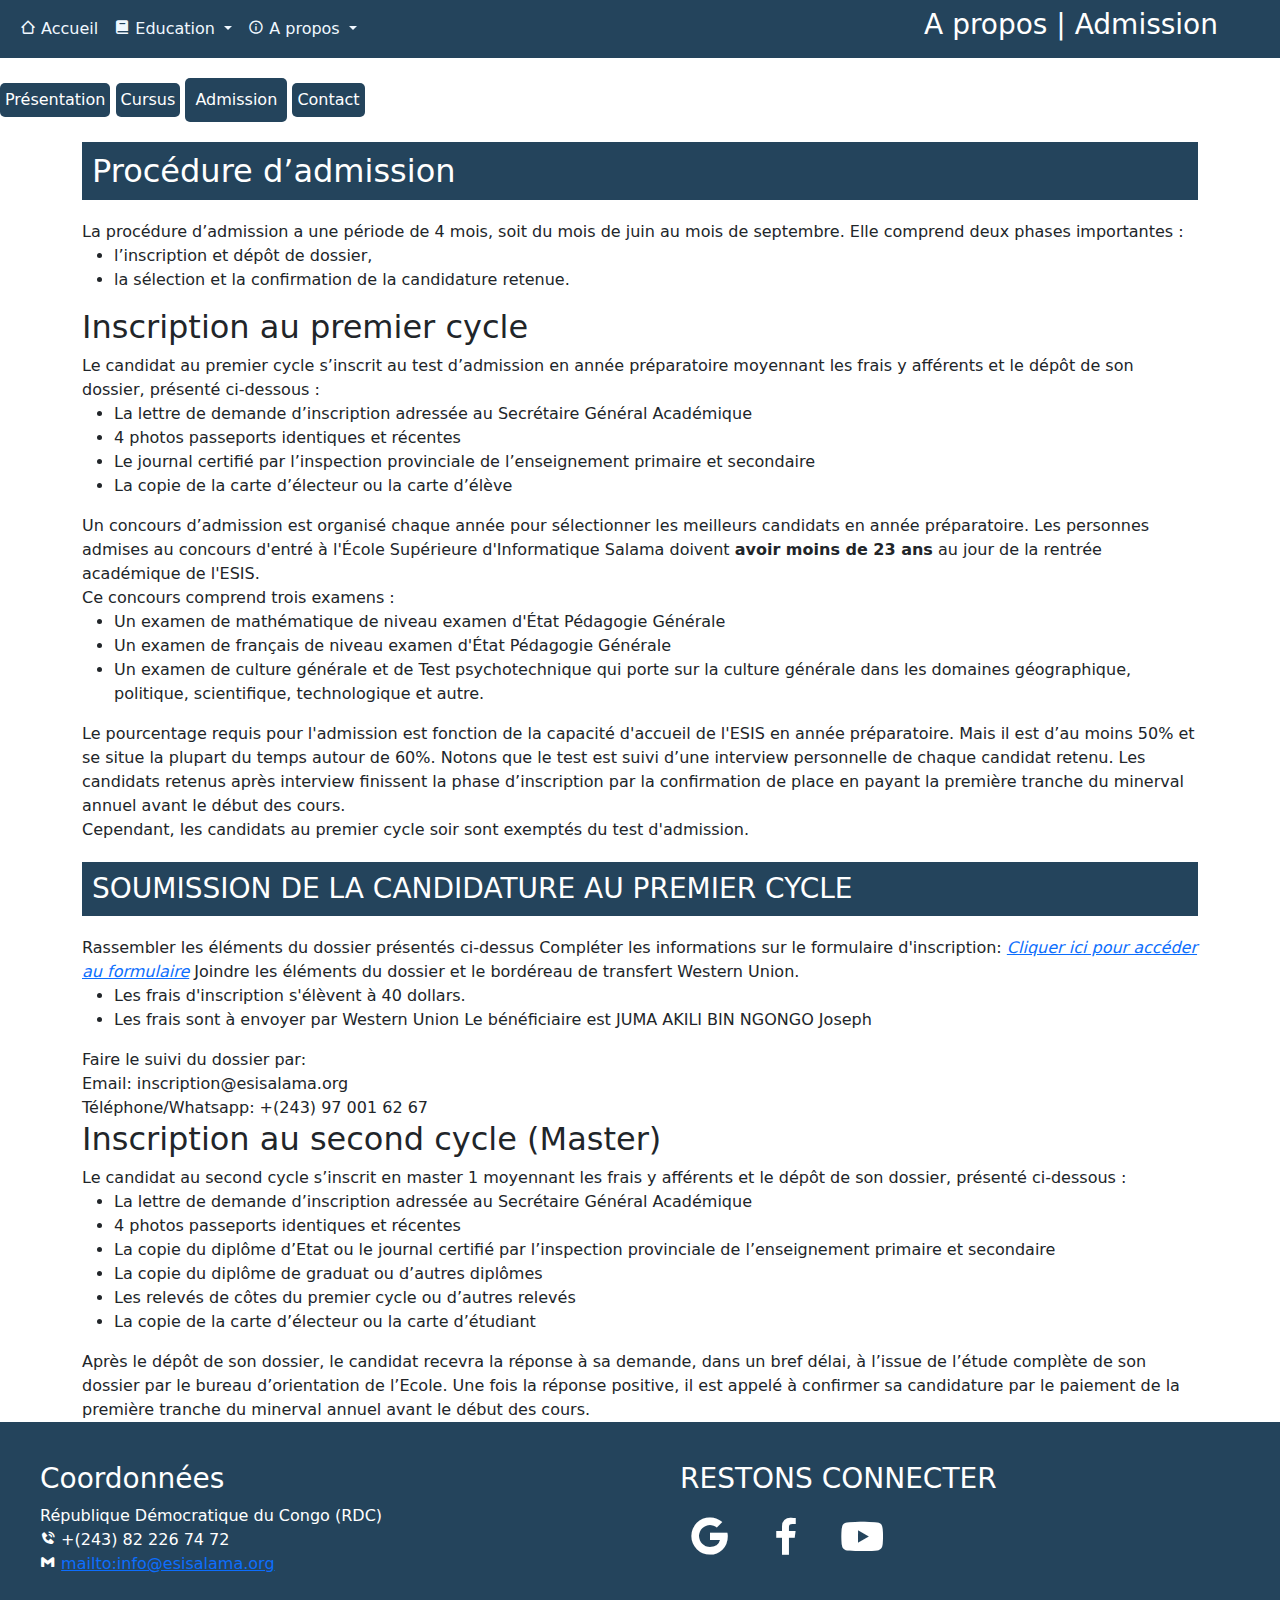
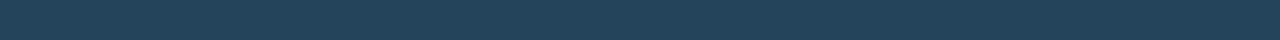
<file: pages/a-propos/admission.html>
<!DOCTYPE html>
<html lang="en">
<head>
    <meta charset="utf-8">
    <meta name="viewport" content="width=device-width, initial-scale=1">
    <link href='https://unpkg.com/boxicons@2.1.2/css/boxicons.min.css' rel='stylesheet'>
    <link rel="shortcut icon" href="./asset/img/logo.png" type="image/x-icon">
    <link rel="stylesheet" href="../../asset/framework/bootstrap.min.css">
    <script src="../../asset/framework/bootstrap.bundle.min.js"></script>
    <!-- <link href="https://cdn.jsdelivr.net/npm/bootstrap@5.2.1/dist/css/bootstrap.min.css" rel="stylesheet">
    <script src="https://cdn.jsdelivr.net/npm/bootstrap@5.2.1/dist/js/bootstrap.bundle.min.js"></script> -->
    <link rel="stylesheet" href="../../asset/css/index.css">
    <title>Admission</title>
</head>
<body>
    <header>
        <nav class="navbar navbar-expand-lg third-header">
            <div class="container-fluid">
            <button class="navbar-toggler" type="button" data-bs-toggle="collapse" data-bs-target="#navbarNavDropdown" aria-controls="navbarNavDropdown" aria-expanded="false" aria-label="Toggle navigation">
                <span class="navbar-toggler-icon"></span>
            </button>
            <div class="collapse navbar-collapse" id="navbarNavDropdown">
                <ul class="navbar-nav">
                <li class="nav-item">
                    <a class="nav-link link" aria-current="page" href="../../index.html"><i class='bx bx-home-alt-2' ></i>  Accueil</a>
                </li>
                <li class="nav-item dropdown">
                    <a class="nav-link dropdown-toggle link" href="#" role="button" data-bs-toggle="dropdown" aria-expanded="false">
                    <i class='bx bxs-book'></i>  Education
                    </a>
                    <ul class="dropdown-menu">
                    <li><a class="dropdown-item" href="../horaire.html">Horaire</a></li>
                    <li><a class="dropdown-item" href="../centre d'excellence.html">Centre d'Excellence</a></li>
                    <li><a class="dropdown-item" href="../bibliotheque.html">Bibliotheque</a></li>
                    <li><a class="dropdown-item" href="../publication.html" target="_blank">Publication</a></li>
                    <li><a class="dropdown-item" href="#">Recours</a></li>
                    <li><a class="dropdown-item" href="#">Suivi TFC</a></li>
                    </ul>
                </li>
                <li class="nav-item dropdown">
                    <a class="nav-link dropdown-toggle link" href="#" role="button" data-bs-toggle="dropdown" aria-expanded="false">
                    <i class='bx bx-info-circle'></i>    A propos
                    </a>
                    <ul class="dropdown-menu">
                    <li><a class="dropdown-item" href="./a-propos.html">Presentation</a></li>
                    <li><a class="dropdown-item" href="./cursus.html">Cursus</a></li>
                    <li><a class="dropdown-item" href="./admission.html">Admmission</a></li>
                    <li><a class="dropdown-item" href="./contact.html">Nous contacter</a></li>
                    </ul>
                </li>
                </ul>
            </div>
            <div>
                <h3 class="active-page">A propos | Admission</h3>
            </div>
            </div>
        </nav>
        <div class="nav-bar-a-propos">
            <button><a href="./a-propos.html">Présentation</a> </button>
            <button><a href="./cursus.html"> Cursus</a> </button>
            <button class="active"><a href="./admission.html">Admission</a> </button>
            <button><a href="./contact.html"> Contact</a></button>
        </div>
    </header>

    <main class="container">
            <div class="bors">
            <div class="text">
            <h2 class="titre">Procédure d’admission</h2>
            
                La procédure d’admission a une période de 4 mois, soit du mois de juin au mois de septembre.
        Elle comprend deux phases importantes : <br>
        <ul>
        <li>l’inscription et dépôt de dossier,</li>
        <li>la sélection et la confirmation de la candidature retenue.</li>
        </ul>
        <h2>Inscription au premier cycle</h2>
        Le candidat au premier cycle s’inscrit au test d’admission en année préparatoire moyennant les frais y afférents et le dépôt de son dossier, présenté ci-dessous : <br>
        <ul>
            <li>La lettre de demande d’inscription adressée au Secrétaire Général Académique</li>
            <li> 4 photos passeports identiques et récentes</li>
            <li>Le journal certifié par l’inspection provinciale de l’enseignement primaire et secondaire</li>
            <li>La copie de la carte d’électeur ou la carte d’élève</li>
        </ul>
        Un concours d’admission est organisé chaque année pour sélectionner les meilleurs candidats en année préparatoire. Les personnes admises au concours d'entré à l'École Supérieure d'Informatique Salama doivent <strong> avoir moins de 23 ans</strong> au jour de la rentrée académique de l'ESIS. <br>
        Ce concours comprend trois examens : <br>
        <ul>
            <li> Un examen de mathématique de niveau examen d'État Pédagogie Générale</li>
            <li>Un examen de français de niveau examen d'État Pédagogie Générale</li>
            <li>Un examen de culture générale et de Test psychotechnique qui porte sur la culture générale dans les domaines géographique, politique, scientifique, technologique et autre.</li>
        </ul>
        Le pourcentage requis pour l'admission est fonction de la capacité d'accueil de l'ESIS en année préparatoire.
        Mais il est d’au moins 50% et se situe la plupart du temps autour de 60%. Notons que le test est suivi d’une interview personnelle de chaque candidat retenu.
        Les candidats retenus après interview finissent la phase d’inscription par la confirmation de place en payant la première tranche du minerval annuel avant le début des cours. <br>
        Cependant, les candidats au premier cycle soir sont exemptés du test d'admission.
        </div><div class="graph">
        <h3 class="titre"> SOUMISSION DE LA CANDIDATURE AU PREMIER CYCLE</h3>
        Rassembler les éléments du dossier présentés ci-dessus
        Compléter les informations sur le formulaire d'inscription: <em><a href="inscription@esisalama.org">Cliquer ici pour accéder au formulaire</a> </em> 
        Joindre les éléments du dossier et le bordéreau de transfert Western Union. <br>
        <ul>
        <li>Les frais d'inscription s'élèvent à 40 dollars.</li>
        <li>Les frais sont à envoyer par Western Union Le bénéficiaire est JUMA AKILI BIN NGONGO Joseph</li>
        </ul>
        Faire le suivi du dossier par: <br>
        Email: inscription@esisalama.org <br>
        Téléphone/Whatsapp: +(243) 97 001 62 67 <br>
        <h2>Inscription au second cycle (Master)</h2>
        Le candidat au second cycle s’inscrit en master 1 moyennant les frais y afférents et le dépôt de son dossier, présenté ci-dessous : <br>
        <ul>
            <li>La lettre de demande d’inscription adressée au Secrétaire Général Académique</li>
            <li>4 photos passeports identiques et récentes</li>
            <li>La copie du diplôme d’Etat ou le journal certifié par l’inspection provinciale de l’enseignement primaire et secondaire</li>
            <li>La copie du diplôme de graduat ou d’autres diplômes</li>
            <li>Les relevés de côtes du premier cycle ou d’autres relevés</li>
            <li>La copie de la carte d’électeur ou la carte d’étudiant</li>
        </ul>
        Après le dépôt de son dossier, le candidat recevra la réponse à sa demande, dans un bref délai, à l’issue de l’étude complète de son dossier par le bureau d’orientation de l’Ecole. Une fois la réponse positive,
        il est appelé à confirmer sa candidature par le paiement de la première tranche du minerval annuel avant le début des cours. <br>
        </div>
        </div>
    </main>
 
    <footer >
        <div class="container-fluid">
            <div class="row">
                <div class="col-md-6 col-xs-12 footer">
                    <h3>Coordonnées</h3>
                    <p>République Démocratique du Congo (RDC)
                        <br>
                        <i class='bx bxs-phone-call'></i>
                        +(243) 82 226 74 72
                        <br>
                        <i class='bx bxl-gmail' ></i>
                        <a href="mailto:info@esisalama.org">mailto:info@esisalama.org</a>
                </div>
                <div class="col-md-6 col-xs-12 footer">
                    <h3>RESTONS CONNECTER</h3>
                    <p class="icons-contact">
                        <a href="#" target="_blank"><i class='bx bxl-google' ></i></a>
                        <a href="#" target="_blank"><i class='bx bxl-facebook' ></i></a>
                        <a href="#" target="_blank"><i class='bx bxl-youtube'></i></a>
                    </p>
                </div>
            </div>
        </div>
    </footer>
</body>
</html>
</file>
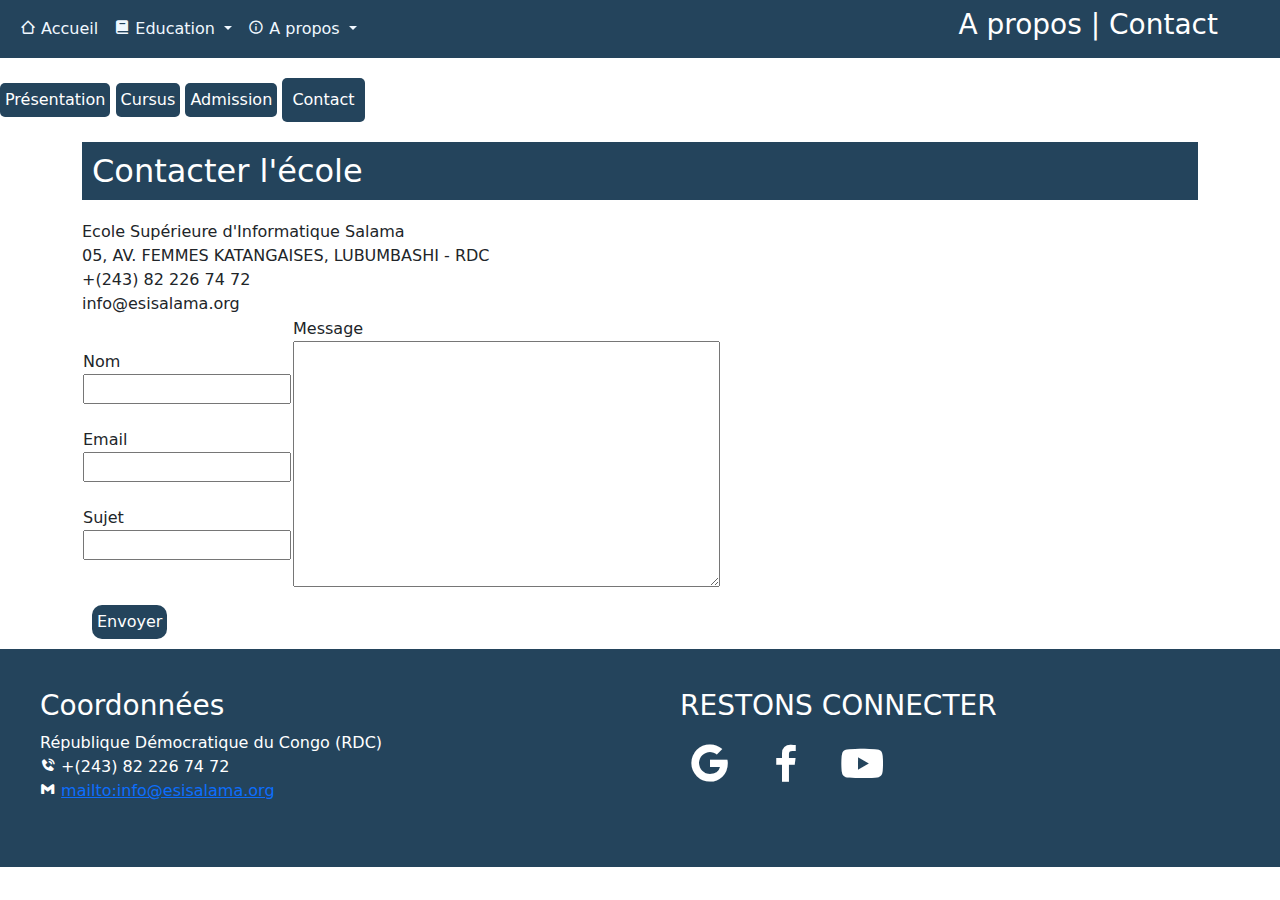
<file: pages/a-propos/contact.html>
<!DOCTYPE html>
<html lang="en">
    <meta charset="utf-8">
    <meta name="viewport" content="width=device-width, initial-scale=1">
    <link href='https://unpkg.com/boxicons@2.1.2/css/boxicons.min.css' rel='stylesheet'>
    <link rel="shortcut icon" href="./asset/img/logo.png" type="image/x-icon">
    <link rel="stylesheet" href="../../asset/framework/bootstrap.min.css">
    <script src="../../asset/framework/bootstrap.bundle.min.js"></script>
    <!-- <link href="https://cdn.jsdelivr.net/npm/bootstrap@5.2.1/dist/css/bootstrap.min.css" rel="stylesheet">
    <script src="https://cdn.jsdelivr.net/npm/bootstrap@5.2.1/dist/js/bootstrap.bundle.min.js"></script> -->
    <link rel="stylesheet" href="../../asset/css/index.css">
    <title>Contact</title>
<body>
    <header>
        <nav class="navbar navbar-expand-lg third-header">
            <div class="container-fluid">
            <button class="navbar-toggler" type="button" data-bs-toggle="collapse" data-bs-target="#navbarNavDropdown" aria-controls="navbarNavDropdown" aria-expanded="false" aria-label="Toggle navigation">
                <span class="navbar-toggler-icon"></span>
            </button>
            <div class="collapse navbar-collapse" id="navbarNavDropdown">
                <ul class="navbar-nav">
                <li class="nav-item">
                    <a class="nav-link link" aria-current="page" href="../../index.html"><i class='bx bx-home-alt-2' ></i>  Accueil</a>
                </li>
                <li class="nav-item dropdown">
                    <a class="nav-link dropdown-toggle link" href="#" role="button" data-bs-toggle="dropdown" aria-expanded="false">
                    <i class='bx bxs-book'></i>  Education
                    </a>
                    <ul class="dropdown-menu">
                    <li><a class="dropdown-item" href="../horaire.html">Horaire</a></li>
                    <li><a class="dropdown-item" href="../centre d'excellence.html">Centre d'Excellence</a></li>
                    <li><a class="dropdown-item" href="../bibliotheque.html">Bibliotheque</a></li>
                    <li><a class="dropdown-item" href="../publication.html" target="_blank">Publication</a></li>
                    <li><a class="dropdown-item" href="#">Recours</a></li>
                    <li><a class="dropdown-item" href="#">Suivi TFC</a></li>
                    </ul>
                </li>
                <li class="nav-item dropdown">
                    <a class="nav-link dropdown-toggle link" href="#" role="button" data-bs-toggle="dropdown" aria-expanded="false">
                    <i class='bx bx-info-circle'></i>    A propos
                    </a>
                    <ul class="dropdown-menu">
                    <li><a class="dropdown-item" href="./a-propos.html">Presentation</a></li>
                    <li><a class="dropdown-item" href="./cursus.html">Cursus</a></li>
                    <li><a class="dropdown-item" href="./admission.html">Admmission</a></li>
                    <li><a class="dropdown-item" href="./contact.html">Nous contacter</a></li>
                    </ul>
                </li>
                </ul>
            </div>
            <div>
                <h3 class="active-page">A propos | Contact</h3>
            </div>
            </div>
        </nav>
        <div class="nav-bar-a-propos">
            <button><a href="./a-propos.html">Présentation</a> </button>
            <button><a href="./cursus.html"> Cursus</a> </button>
            <button><a href="./admission.html">Admission</a> </button>
            <button class="active"><a href="./contact.html"> Contact</a></button>
        </div>
    </header>

    <main class="container">
        <div class="text">
        <h2 class="titre">Contacter l'école</h2>

        Ecole Supérieure d'Informatique Salama <br>
        05, AV. FEMMES KATANGAISES, LUBUMBASHI - RDC <br>
        +(243) 82 226 74 72 <br>
        info@esisalama.org <br>
        </div>
        <table>
            <tr>
                <td>Nom <br> <input type="text"><br>
            <br> Email <br> <input type="email" name="" id=""><br>
            <br> Sujet <br><input type="search" name="options" id="Sujet"><br>
                <td>Message <br> <textarea name="" id="" cols="50" rows="10"></textarea></td>
            </tr>
        </table>
        <input class="btn-contact" type="submit" value="Envoyer">
    </main>
<footer >
    <div class="container-fluid">
        <div class="row">
            <div class="col-md-6 col-xs-12 footer">
                <h3>Coordonnées</h3>
                <p>République Démocratique du Congo (RDC)
                    <br>
                    <i class='bx bxs-phone-call'></i>
                    +(243) 82 226 74 72
                    <br>
                    <i class='bx bxl-gmail' ></i>
                    <a href="mailto:info@esisalama.org">mailto:info@esisalama.org</a>
            </div>
            <div class="col-md-6 col-xs-12 footer">
                <h3>RESTONS CONNECTER</h3>
                <p class="icons-contact">
                    <a href="#" target="_blank"><i class='bx bxl-google' ></i></a>
                    <a href="#" target="_blank"><i class='bx bxl-facebook' ></i></a>
                    <a href="#" target="_blank"><i class='bx bxl-youtube'></i></a>
                </p>
            </div>
        </div>
    </div>
</footer>
</body>
</html>
</file>
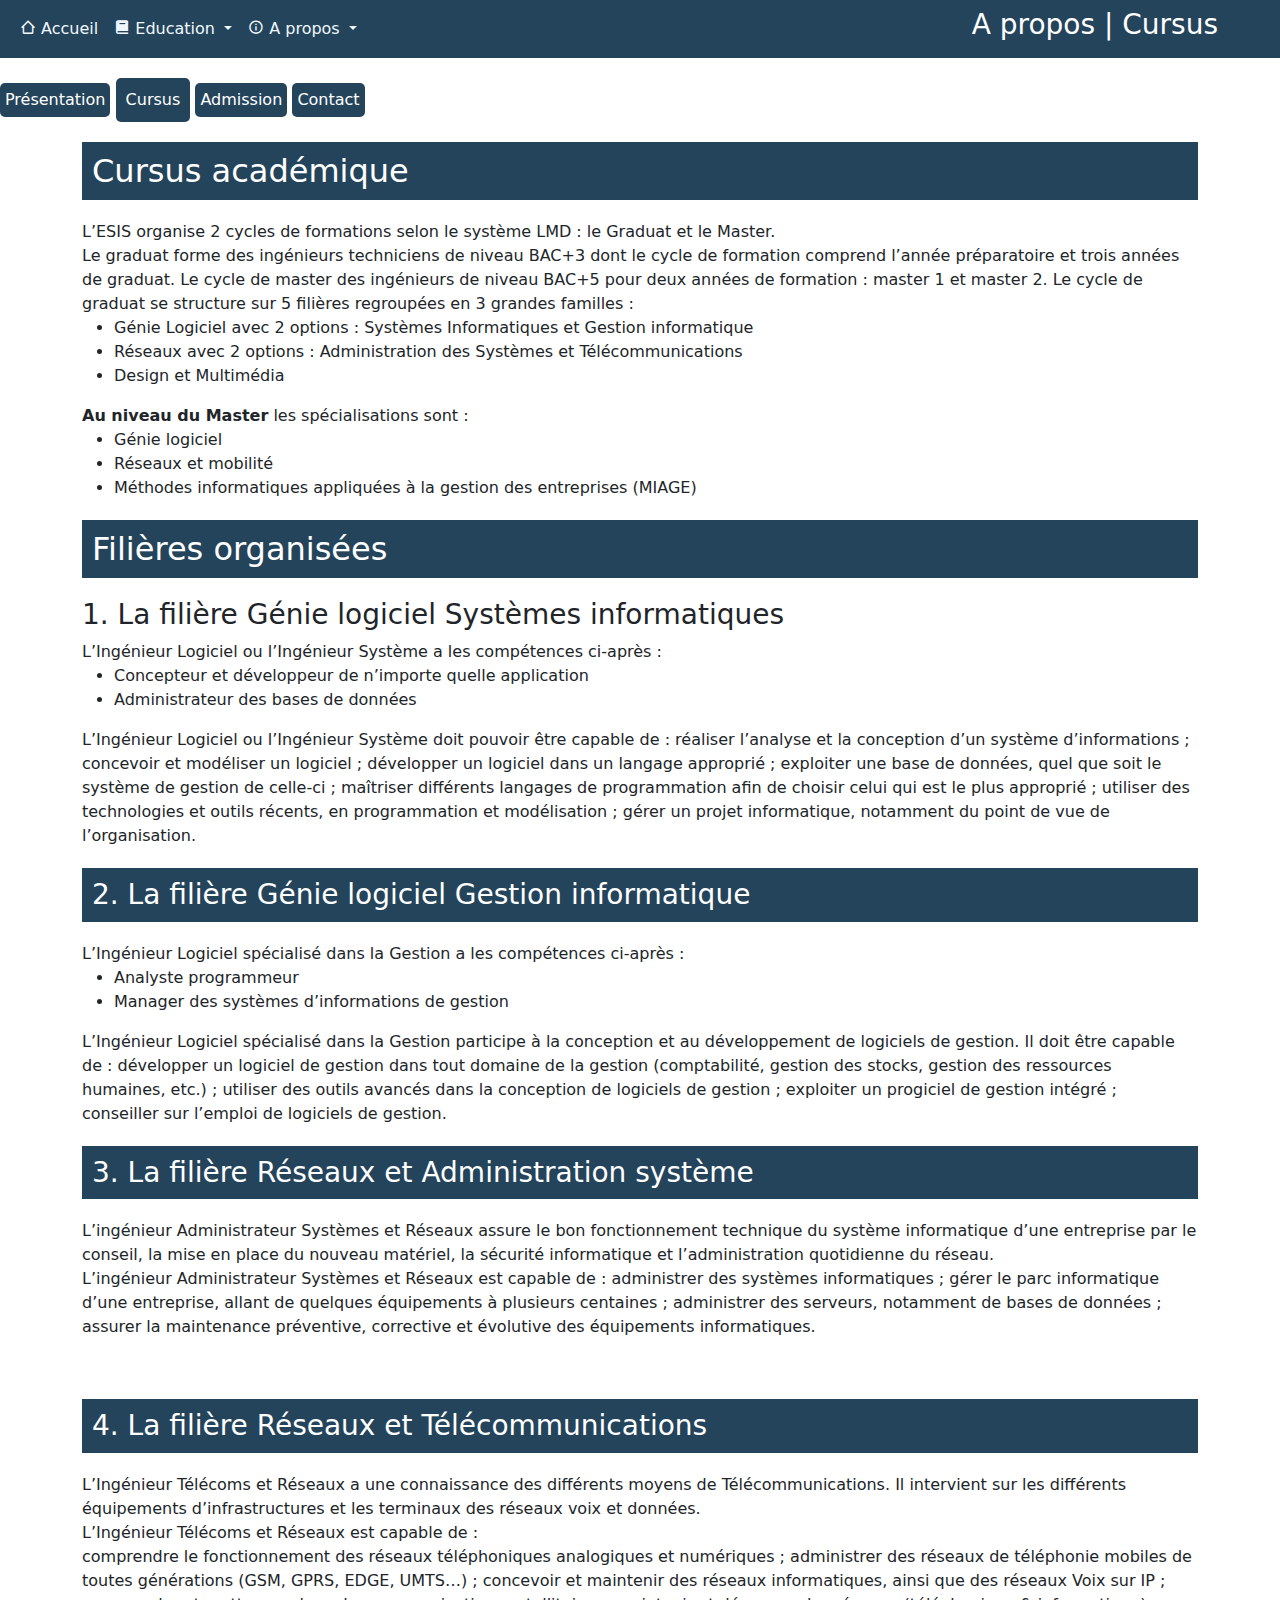
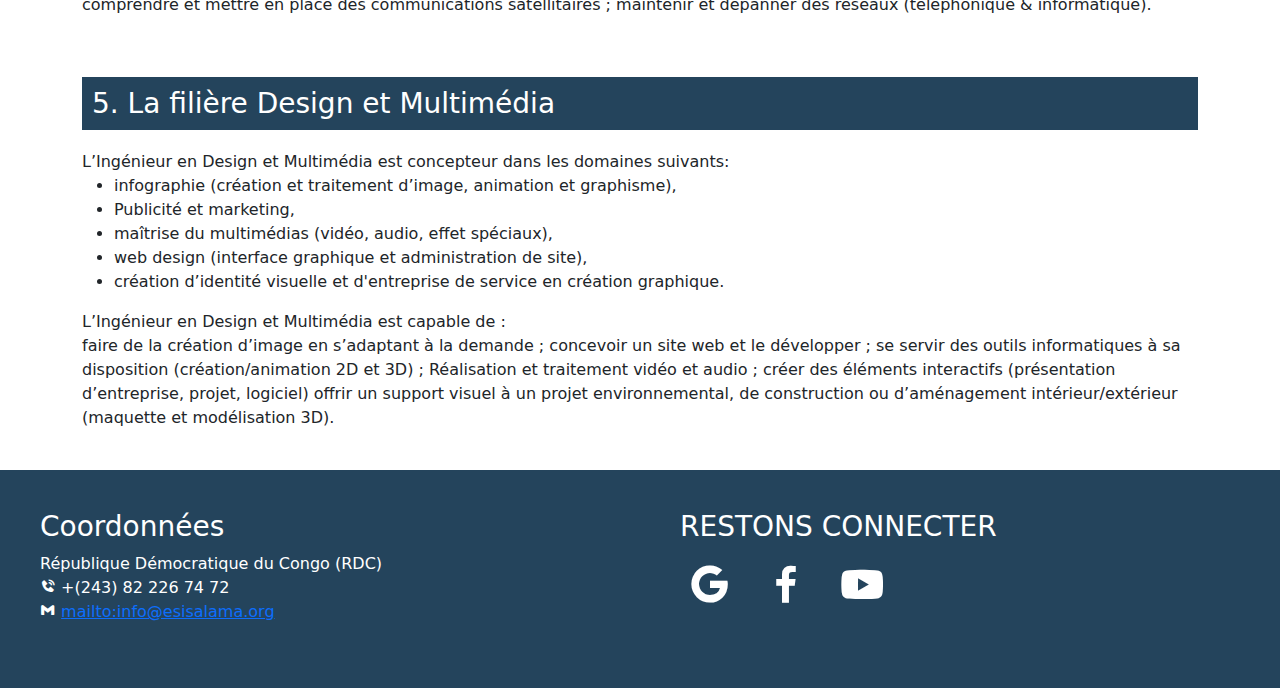
<file: pages/a-propos/cursus.html>
<!DOCTYPE html>
<html lang="en">
<head>
    <meta charset="utf-8">
    <meta name="viewport" content="width=device-width, initial-scale=1">
    <link href='https://unpkg.com/boxicons@2.1.2/css/boxicons.min.css' rel='stylesheet'>
    <link rel="shortcut icon" href="./asset/img/logo.png" type="image/x-icon">
    <link rel="stylesheet" href="../../asset/framework/bootstrap.min.css">
    <script src="../../asset/framework/bootstrap.bundle.min.js"></script>
    <!-- <link href="https://cdn.jsdelivr.net/npm/bootstrap@5.2.1/dist/css/bootstrap.min.css" rel="stylesheet">
    <script src="https://cdn.jsdelivr.net/npm/bootstrap@5.2.1/dist/js/bootstrap.bundle.min.js"></script> -->
    <link rel="stylesheet" href="../../asset/css/index.css">
    <title>Cursus</title>
</head>
<body class="a-propos">
    <header>
        <nav class="navbar navbar-expand-lg third-header">
            <div class="container-fluid">
            <button class="navbar-toggler" type="button" data-bs-toggle="collapse" data-bs-target="#navbarNavDropdown" aria-controls="navbarNavDropdown" aria-expanded="false" aria-label="Toggle navigation">
                <span class="navbar-toggler-icon"></span>
            </button>
            <div class="collapse navbar-collapse" id="navbarNavDropdown">
                <ul class="navbar-nav">
                <li class="nav-item">
                    <a class="nav-link link" aria-current="page" href="../../index.html"><i class='bx bx-home-alt-2' ></i>  Accueil</a>
                </li>
                <li class="nav-item dropdown">
                    <a class="nav-link dropdown-toggle link" href="#" role="button" data-bs-toggle="dropdown" aria-expanded="false">
                    <i class='bx bxs-book'></i>  Education
                    </a>
                    <ul class="dropdown-menu">
                    <li><a class="dropdown-item" href="../horaire.html">Horaire</a></li>
                    <li><a class="dropdown-item" href="../centre d'excellence.html">Centre d'Excellence</a></li>
                    <li><a class="dropdown-item" href="../bibliotheque.html">Bibliotheque</a></li>
                    <li><a class="dropdown-item" href="../publication.html" target="_blank">Publication</a></li>
                    <li><a class="dropdown-item" href="#">Recours</a></li>
                    <li><a class="dropdown-item" href="#">Suivi TFC</a></li>
                    </ul>
                </li>
                <li class="nav-item dropdown">
                    <a class="nav-link dropdown-toggle link" href="#" role="button" data-bs-toggle="dropdown" aria-expanded="false">
                    <i class='bx bx-info-circle'></i>    A propos
                    </a>
                    <ul class="dropdown-menu">
                    <li><a class="dropdown-item" href="./a-propos.html">Presentation</a></li>
                    <li><a class="dropdown-item" href="./cursus.html">Cursus</a></li>
                    <li><a class="dropdown-item" href="./admission.html">Admmission</a></li>
                    <li><a class="dropdown-item" href="./contact.html">Nous contacter</a></li>
                    </ul>
                </li>
                </ul>
            </div>
            <div>
                <h3 class="active-page">A propos | Cursus</h3>
            </div>
            </div>
        </nav>
        <div class="nav-bar-a-propos">
            <button><a href="./a-propos.html">Présentation</a> </button>
            <button class="active"><a href="./cursus.html"> Cursus</a> </button>
            <button><a href="./admission.html">Admission</a> </button>
            <button><a href="./contact.html"> Contact</a></button>
        </div>
    </header>

    <main class="container">
        <div class="text">
            <h2 class="titre">Cursus académique</h2>
            L’ESIS organise 2 cycles de formations selon le système LMD : le Graduat et le Master. <br>
        Le graduat forme des ingénieurs techniciens de niveau BAC+3 dont le cycle de formation comprend l’année préparatoire et trois années de graduat. Le cycle de master des ingénieurs de niveau BAC+5 pour deux années de formation : master 1 et master 2.
        Le cycle de graduat se structure sur 5 filières regroupées en 3 grandes familles : <br>
            <ul>
                <li>Génie Logiciel avec 2 options : Systèmes Informatiques et Gestion informatique</li>
                <li>Réseaux avec 2 options : Administration des Systèmes et Télécommunications</li>
                <li> Design et Multimédia</li>
            </ul>
            <strong>Au niveau du Master</strong> les spécialisations sont :
            <ul>
                <li> Génie logiciel</li>
                <li> Réseaux et mobilité</li>
                <li>Méthodes informatiques appliquées à la gestion des entreprises (MIAGE)</li>
            </ul>
        </div>

        <div class="graph">
            <h2 class="titre">Filières organisées</h2>
                <h3>1. La filière Génie logiciel Systèmes informatiques</h3>
                L’Ingénieur Logiciel ou l’Ingénieur Système a les compétences ci-après :
                <ul>
                        <li>Concepteur et développeur de n’importe quelle application</li>
                        <li>Administrateur des bases de données</li>
                </ul>
            <p> L’Ingénieur Logiciel ou l’Ingénieur Système doit pouvoir être capable de :
                réaliser l’analyse et la conception d’un système d’informations ; concevoir et modéliser un logiciel ; développer un logiciel dans un langage approprié ;
                exploiter une base de données, quel que soit le système de gestion de celle-ci ; maîtriser différents langages de programmation afin de choisir celui qui est le plus approprié ;
                utiliser des technologies et outils récents, en programmation et modélisation ; gérer un projet informatique, notamment du point de vue de l’organisation. <br></p>
        </div>  
        <div class="text">      
                    <h3 class="titre">2. La filière Génie logiciel Gestion informatique</h3>
                L’Ingénieur Logiciel spécialisé dans la Gestion a les compétences ci-après :
                <ul>
                    <li>Analyste programmeur</li>
                    <li>Manager des systèmes d’informations de gestion</li>
                </ul>
            <p> L’Ingénieur Logiciel spécialisé dans la Gestion participe à la conception et au développement de logiciels de gestion. Il doit être capable de :
                développer un logiciel de gestion dans tout domaine de la gestion (comptabilité, gestion des stocks, gestion des ressources humaines, etc.) ;
                utiliser des outils avancés dans la conception de logiciels de gestion ; exploiter un progiciel de gestion intégré ; conseiller sur l’emploi de logiciels de gestion. <br></p>
        </div>
        <div class="graph">
                <h3 class="titre">3. La filière Réseaux et Administration système</h3>
            <p>  L’ingénieur Administrateur Systèmes et Réseaux assure le bon fonctionnement technique du système informatique d’une entreprise par le conseil, la mise en place du nouveau matériel, la sécurité informatique et l’administration quotidienne du réseau. <br>
                L’ingénieur Administrateur Systèmes et Réseaux est capable de :
                administrer des systèmes informatiques ; gérer le parc informatique d’une entreprise, allant de quelques équipements à plusieurs centaines ; administrer des serveurs, notamment de bases de données ;
                assurer la maintenance préventive, corrective et évolutive des équipements informatiques. </p><br>
        </div>
        <div class="text">        
                <h3 class="titre">4. La filière Réseaux et Télécommunications</h3>
                <p>  L’Ingénieur Télécoms et Réseaux a une connaissance des différents moyens de Télécommunications. Il intervient sur les différents équipements d’infrastructures et les terminaux des réseaux voix et données. <br>
                    L’Ingénieur Télécoms et Réseaux est capable de : <br>
                    comprendre le fonctionnement des réseaux téléphoniques analogiques et numériques ; administrer des réseaux de téléphonie mobiles de toutes générations (GSM, GPRS, EDGE, UMTS…) ;
                    concevoir et maintenir des réseaux informatiques, ainsi que des réseaux Voix sur IP ; comprendre et mettre en place des communications satellitaires ; maintenir et dépanner des réseaux (téléphonique & informatique).</p> <br>
        </div>
        <div class="graph">
                <h3 class="titre">5. La filière Design et Multimédia</h3>
                L’Ingénieur en Design et Multimédia est concepteur dans les domaines suivants:
            <ul>
                <li>infographie (création et traitement d’image, animation et graphisme),</li>
                <li>Publicité et marketing,</li>
                <li>maîtrise du multimédias (vidéo, audio, effet spéciaux),</li>
                <li>web design (interface graphique et administration de site),</li>
                <li>création d’identité visuelle et d'entreprise de service en création graphique.</li>
            </ul>

        <p> L’Ingénieur en Design et Multimédia est capable de : <br>
            faire de la création d’image en s’adaptant à la demande ; concevoir un site web et le développer ; se servir des outils informatiques à sa disposition (création/animation 2D et 3D) ; Réalisation et traitement vidéo et audio ;
            créer des éléments interactifs (présentation d’entreprise, projet, logiciel) offrir un support visuel à un projet environnemental, de construction ou d’aménagement intérieur/extérieur (maquette et modélisation 3D). </p>
        <br>
        </div>
    </main>

    <footer >
        <div class="container-fluid">
            <div class="row">
                <div class="col-md-6 col-xs-12 footer">
                    <h3>Coordonnées</h3>
                    <p>République Démocratique du Congo (RDC)
                        <br>
                        <i class='bx bxs-phone-call'></i>
                        +(243) 82 226 74 72
                        <br>
                        <i class='bx bxl-gmail' ></i>
                        <a href="mailto:info@esisalama.org">mailto:info@esisalama.org</a>
                </div>
                <div class="col-md-6 col-xs-12 footer">
                    <h3>RESTONS CONNECTER</h3>
                    <p class="icons-contact">
                        <a href="#" target="_blank"><i class='bx bxl-google' ></i></a>
                        <a href="#" target="_blank"><i class='bx bxl-facebook' ></i></a>
                        <a href="#" target="_blank"><i class='bx bxl-youtube'></i></a>
                    </p>
                </div>
            </div>
        </div>
    </footer>
</body>
</html>
</file>
<file: asset/css/index.css>
/* body
{
    background-color: #24445C;
    color: antiquewhite;
} */

.dropdown-item:active, .dropdown-item:hover
{
    background-color: #24445C;
    color: white;
}

.card-body a 
{
    background-color: #24445C;
    border: none;
}

/* header */

.ESIS
{
    font-weight: bold;
    font-size: 20px;
    color: black;
}
.d-flex ,.flex-row-reverse
{
    padding: 5px;
    background-color:white;
}

.flex-row-reverse a
{
    margin: 10px;
    color: white;
    background-color:#24445C;
    padding: 10px;
    border-radius:10px;
    text-decoration: none;
}

.flex-row-reverse a:hover
{
    color: white;
    background-color:dodgerblue;
    transition: 500ms;
}

.navbar-expand-lg
{
    background-color: #24445C;
}

.link
{
    color: aliceblue;
}

.icons-contact
{
    font-size: 50px;
}

.active-page
{
    color: white;
    margin-right: 50px;
}

/* main */

.colonne
{
    padding: 20px;
    margin: 5px;
}

.colonne .card 
{
    color: black;
}
main
{
    background-color: white;
}

/* footer */

footer
{
    background-color: #24445C;
    color: white;
}

.footer
{
    padding: 40px;
}

.icons-contact
{
    height: 80px;
}

.icons-contact a
{
    color: white;
    padding: 5px;
}

.icons-contact a:hover
{
    font-size: 60px;
    transition: 500ms;
}

.bx-up-arrow-alt
{
    font-size: 100px;
}

/* ______________________________________________________Autres pages__________________________________________ */


/*_______________________horaire__________________________ */

.horaire
{
    padding: 40px;
    align-items: center;
}

.accordion-button
{
    background-color:#24445C;
    color: white;
}


.horaire h5
{
    padding: 20px;
    text-align: center;
}

.navbar-horizontal
{
    position: fixed;
}

/* ____________________BIbliotheque_____________________*/

ul#bibliotheque li{
    list-style: none;
    padding:20px;
    border: #cccccc solid 1px;
    margin-bottom:5px;
    background:#e6e6e6;
  }

.bilbiotheque
{
    padding: 20px;
}

#bibliotheque h3
{
    font-size:xx-large;
    color: #24445C
}

/* _____________Publication__________________ */

#publication
{
    background-color:#24445C;
}

#publication .contenair
{
    width:500px;
    background-color: gray;
    border-radius: 30px;
    align-content: center;
    padding: 30px;
}

#publication .contenair div
{
    text-align: center;
}

#publication input
{
    margin: 10px;
}

#publication input:focus
{
    outline: rgba(0, 255, 0, 2) solid 1px;
}

#publication input[type='submit']
{
    background-color: green;
    color: white;
    border: none;
    border-radius: 5px;
}

#publication
{
    background:#24445C;
    text-align: center;
    display: flex;
    height: 100vh;    
    justify-content: center;
    font-family: roboto;
}

#publication .contenair
{
    padding: 10px;
    font-size: 20px;
    border: none;
    position: relative;
    top:5%;
    border-radius: 8px;
}

#publication .promotion
{
    width: 250px;
}

/*_________________________Centre excellence_________________________________*/

#centre_exc
{
    padding: 10px;
}

#centre_exc  .bg
{
    background-color: #24445C;
    color: white;
    padding: 10px;
    margin-top: 10px;
    font-size: xx-large;
}

/*__________________A propos_____________________ */

/* Nav-bar */

.nav-bar-a-propos
{
    margin: 20px 0 10px 0;
}

.nav-bar-a-propos button
{
    background-color: #24445C;
    padding: 5px;
    border: none;
    border-radius: 5px;
}

.nav-bar-a-propos .active
{
    padding: 10px;
}

.nav-bar-a-propos a
{
    text-decoration: none;
    color: white;
}

/* Autres */

.titre
{
    margin: 20px 0px;
    padding: 10px;
    background-color:#24445C;
    color: white;
}

.btn-contact
{
    border:none;
    background-Color:#24445C;
    color: white;
    padding: 5px;
    margin: 10px;
    border-radius: 10px;
}
</file>
